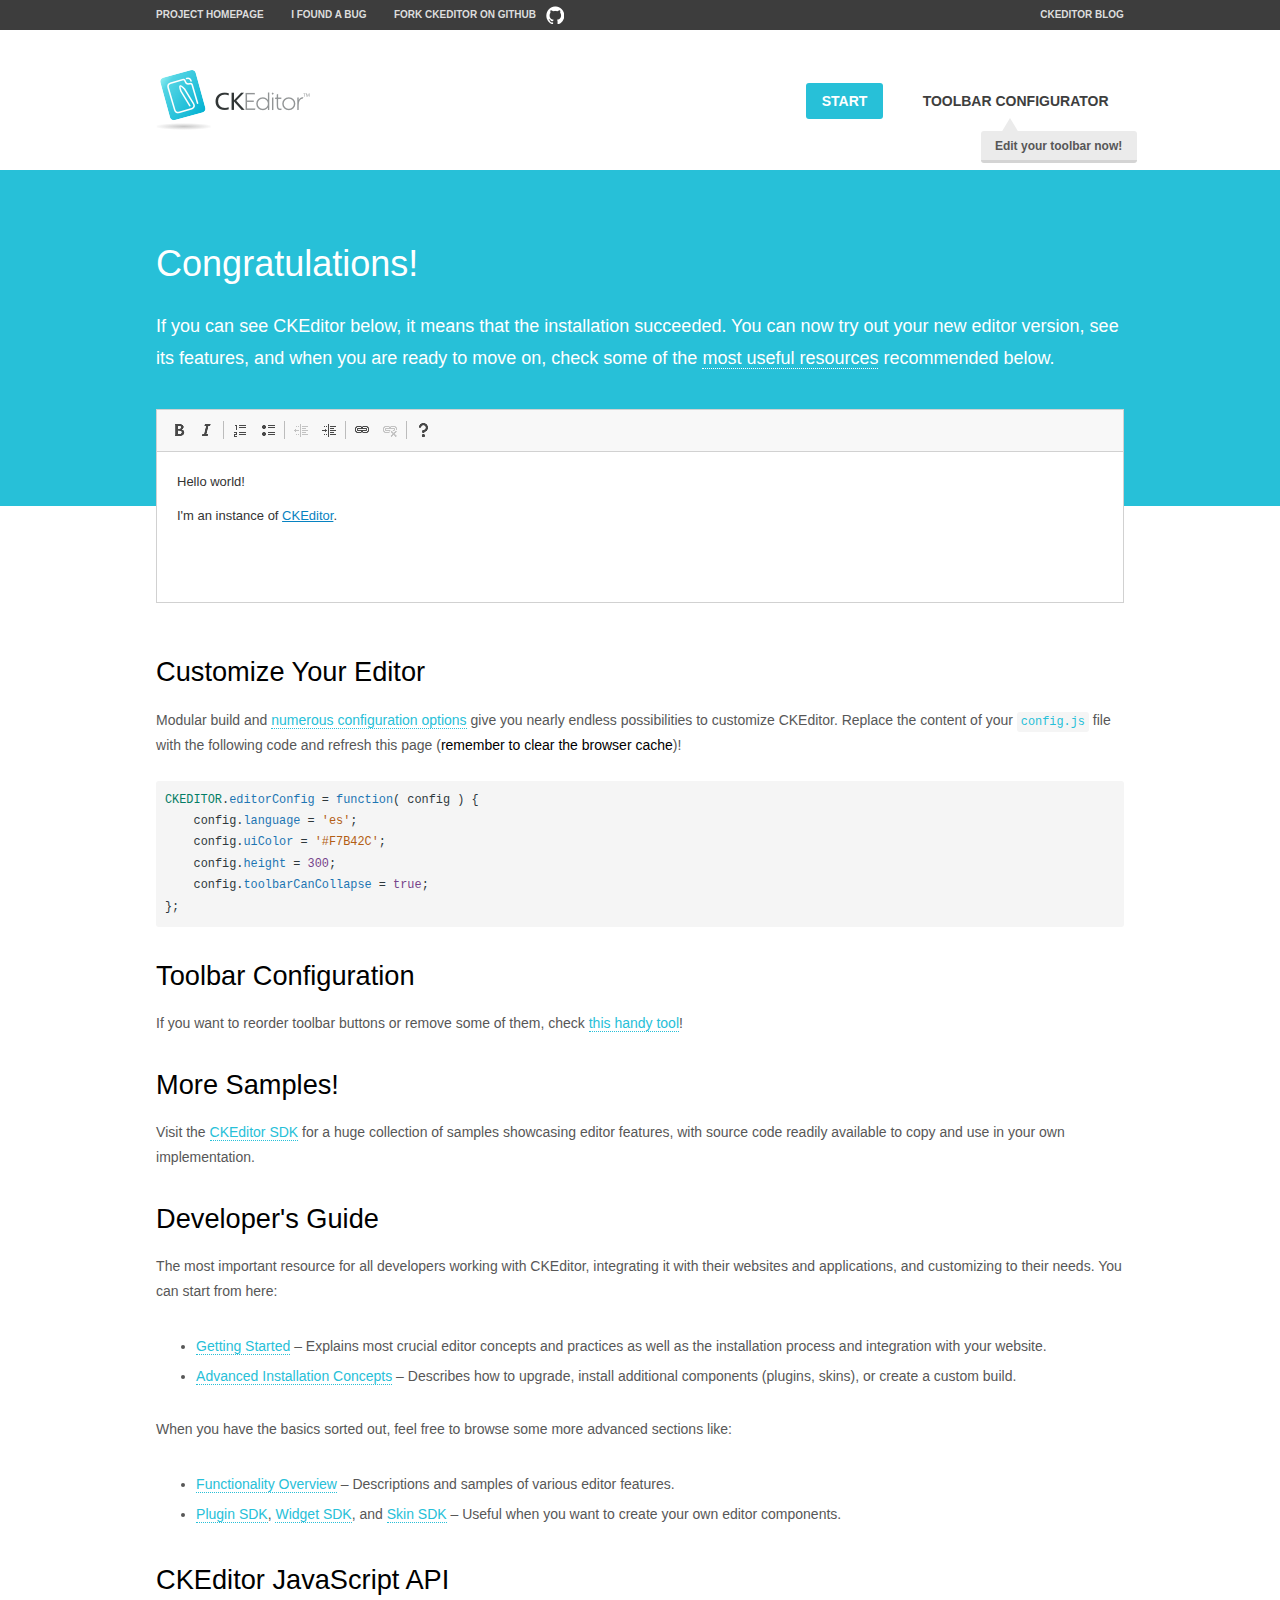
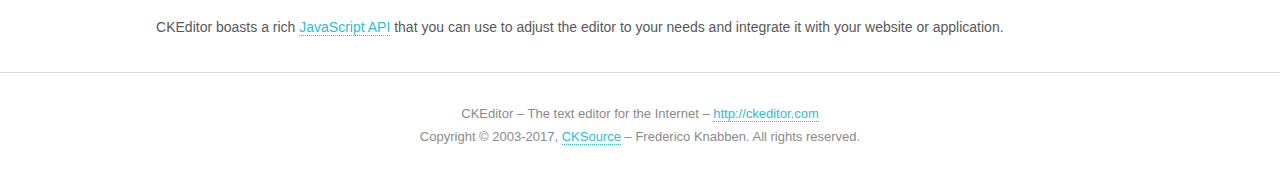
<file: app/src/ckeditor/samples/index.html>
<!DOCTYPE html>
<!--
Copyright (c) 2003-2017, CKSource - Frederico Knabben. All rights reserved.
For licensing, see LICENSE.md or http://ckeditor.com/license
-->
<html>
<head>
	<meta charset="utf-8">
	<title>CKEditor Sample</title>
	<script src="../ckeditor.js"></script>
	<script src="js/sample.js"></script>
	<link rel="stylesheet" href="css/samples.css">
	<link rel="stylesheet" href="toolbarconfigurator/lib/codemirror/neo.css">
</head>
<body id="main">

<nav class="navigation-a">
	<div class="grid-container">
		<ul class="navigation-a-left grid-width-70">
			<li><a href="http://ckeditor.com">Project Homepage</a></li>
			<li><a href="https://github.com/ckeditor/ckeditor-dev/issues">I found a bug</a></li>
			<li><a href="http://github.com/ckeditor/ckeditor-dev" class="icon-pos-right icon-navigation-a-github">Fork CKEditor on GitHub</a></li>
		</ul>
		<ul class="navigation-a-right grid-width-30">
			<li><a href="http://ckeditor.com/blog-list">CKEditor Blog</a></li>
		</ul>
	</div>
</nav>

<header class="header-a">
	<div class="grid-container">
		<h1 class="header-a-logo grid-width-30">
			<a href="index.html"><img src="img/logo.png" alt="CKEditor Sample"></a>
		</h1>

		<nav class="navigation-b grid-width-70">
			<ul>
				<li><a href="index.html" class="button-a button-a-background">Start</a></li>
				<li><a href="toolbarconfigurator/index.html" class="button-a">Toolbar configurator <span class="balloon-a balloon-a-nw">Edit your toolbar now!</span></a></li>
			</ul>
		</nav>
	</div>
</header>

<main>
	<div class="adjoined-top">
		<div class="grid-container">
			<div class="content grid-width-100">
				<h1>Congratulations!</h1>
				<p>
					If you can see CKEditor below, it means that the installation succeeded.
					You can now try out your new editor version, see its features, and when you are ready to move on, check some of the <a href="#sample-customize">most useful resources</a> recommended below.
				</p>
			</div>
		</div>
	</div>
	<div class="adjoined-bottom">
		<div class="grid-container">
			<div class="grid-width-100">
				<div id="editor">
					<h1>Hello world!</h1>
					<p>I'm an instance of <a href="http://ckeditor.com">CKEditor</a>.</p>
				</div>
			</div>
		</div>
	</div>

	<div class="grid-container">
		<div class="content grid-width-100">
			<section id="sample-customize">
				<h2>Customize Your Editor</h2>
				<p>Modular build and <a href="http://docs.ckeditor.com/#!/guide/dev_configuration">numerous configuration options</a> give you nearly endless possibilities to customize CKEditor. Replace the content of your <code><a href="../config.js">config.js</a></code> file with the following code and refresh this page (<strong>remember to clear the browser cache</strong>)!</p>
		<pre class="cm-s-neo CodeMirror"><code><span style="padding-right: 0.1px;"><span class="cm-variable">CKEDITOR</span>.<span class="cm-property">editorConfig</span> <span class="cm-operator">=</span> <span class="cm-keyword">function</span>( <span class="cm-def">config</span> ) {</span>
<span style="padding-right: 0.1px;"><span class="cm-tab">	</span><span class="cm-variable-2">config</span>.<span class="cm-property">language</span> <span class="cm-operator">=</span> <span class="cm-string">'es'</span>;</span>
<span style="padding-right: 0.1px;"><span class="cm-tab">	</span><span class="cm-variable-2">config</span>.<span class="cm-property">uiColor</span> <span class="cm-operator">=</span> <span class="cm-string">'#F7B42C'</span>;</span>
<span style="padding-right: 0.1px;"><span class="cm-tab">	</span><span class="cm-variable-2">config</span>.<span class="cm-property">height</span> <span class="cm-operator">=</span> <span class="cm-number">300</span>;</span>
<span style="padding-right: 0.1px;"><span class="cm-tab">	</span><span class="cm-variable-2">config</span>.<span class="cm-property">toolbarCanCollapse</span> <span class="cm-operator">=</span> <span class="cm-atom">true</span>;</span>
<span style="padding-right: 0.1px;">};</span></code></pre>
			</section>

			<section>
				<h2>Toolbar Configuration</h2>
				<p>If you want to reorder toolbar buttons or remove some of them, check <a href="toolbarconfigurator/index.html">this handy tool</a>!</p>
			</section>

			<section>
				<h2>More Samples!</h2>
				<p>Visit the <a href="http://sdk.ckeditor.com">CKEditor SDK</a> for a huge collection of samples showcasing editor features, with source code readily available to copy and use in your own implementation.</p>
			</section>

			<section>
				<h2>Developer's Guide</h2>
				<p>The most important resource for all developers working with CKEditor, integrating it with their websites and applications, and customizing to their needs. You can start from here:</p>
				<ul>
					<li><a href="http://docs.ckeditor.com/#!/guide/dev_installation">Getting Started</a> &ndash; Explains most crucial editor concepts and practices as well as the installation process and integration with your website.</li>
					<li><a href="http://docs.ckeditor.com/#!/guide/dev_advanced_installation">Advanced Installation Concepts</a> &ndash; Describes how to upgrade, install additional components (plugins, skins), or create a custom build.</li>
				</ul>
					<p>When you have the basics sorted out, feel free to browse some more advanced sections like:</p>
				<ul>
					<li><a href="http://docs.ckeditor.com/#!/guide/dev_features">Functionality Overview</a> &ndash; Descriptions and samples of various editor features.</li>
					<li><a href="http://docs.ckeditor.com/#!/guide/plugin_sdk_intro">Plugin SDK</a>, <a href="http://docs.ckeditor.com/#!/guide/widget_sdk_intro">Widget SDK</a>, and <a href="http://docs.ckeditor.com/#!/guide/skin_sdk_intro">Skin SDK</a> &ndash; Useful when you want to create your own editor components.</li>
				</ul>
			</section>

			<section>
				<h2>CKEditor JavaScript API</h2>
				<p>CKEditor boasts a rich <a href="http://docs.ckeditor.com/#!/api">JavaScript API</a> that you can use to adjust the editor to your needs and integrate it with your website or application.</p>
			</section>
		</div>
	</div>
</main>

<footer class="footer-a grid-container">
	<div class="grid-container">
		<p class="grid-width-100">
			CKEditor &ndash; The text editor for the Internet &ndash; <a class="samples" href="http://ckeditor.com/">http://ckeditor.com</a>
		</p>
		<p class="grid-width-100" id="copy">
			Copyright &copy; 2003-2017, <a class="samples" href="http://cksource.com/">CKSource</a> &ndash; Frederico Knabben. All rights reserved.
		</p>
	</div>
</footer>
<script>
	initSample();
</script>

</body>
</html>
</file>
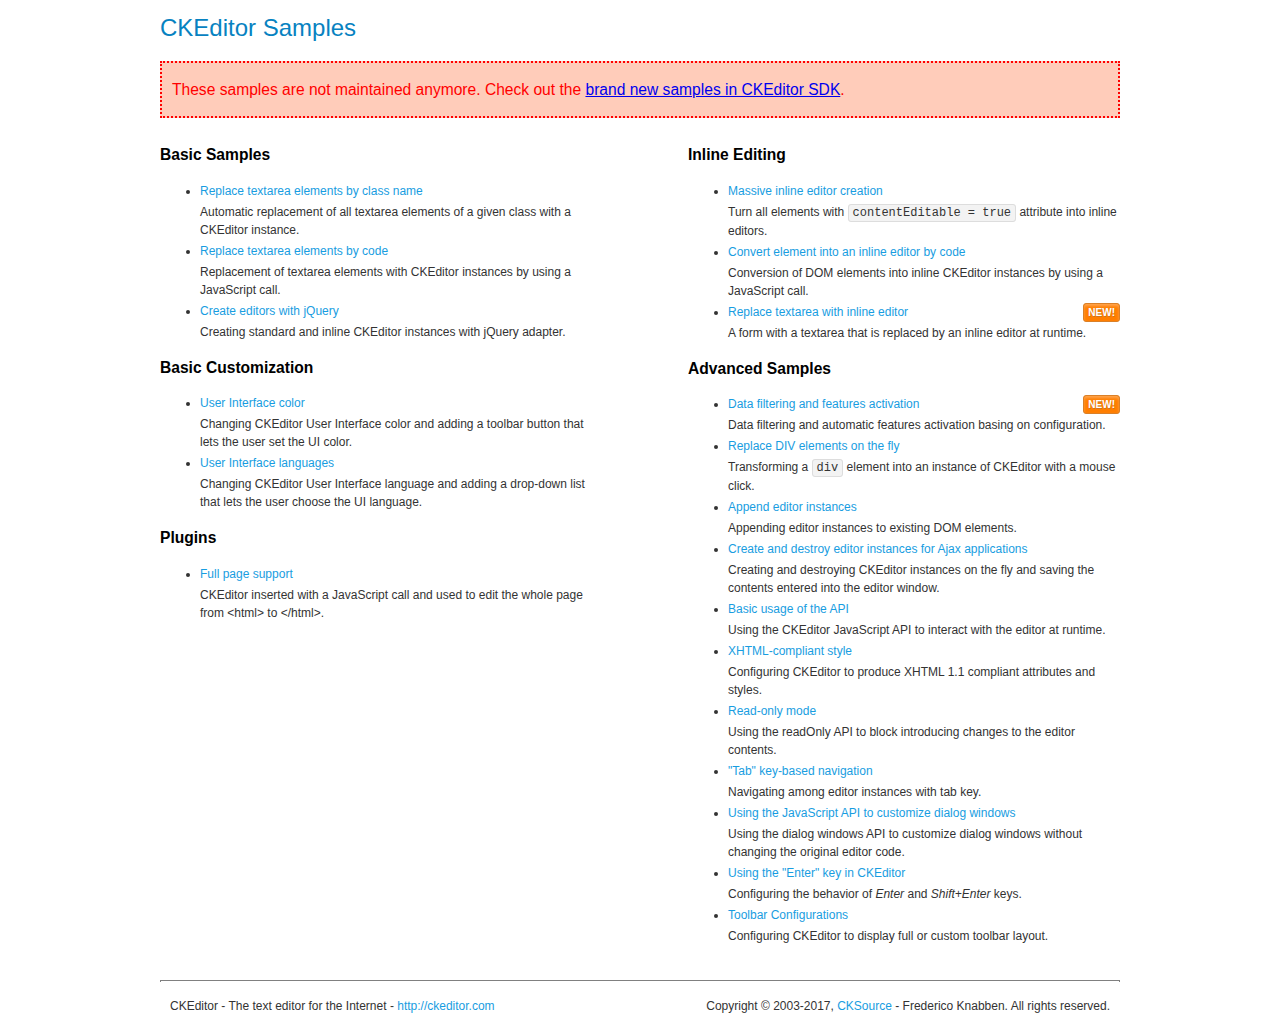
<file: app/src/ckeditor/samples/old/index.html>
<!DOCTYPE html>
<!--
Copyright (c) 2003-2017, CKSource - Frederico Knabben. All rights reserved.
For licensing, see LICENSE.md or http://ckeditor.com/license
-->
<html>
<head>
	<meta charset="utf-8">
	<title>CKEditor Samples</title>
	<link rel="stylesheet" href="sample.css">
</head>
<body>
	<h1 class="samples">
		CKEditor Samples
	</h1>
	<div class="warning deprecated">
		These samples are not maintained anymore. Check out the <a href="http://sdk.ckeditor.com/">brand new samples in CKEditor SDK</a>.
	</div>
	<div class="twoColumns">
		<div class="twoColumnsLeft">
			<h2 class="samples">
				Basic Samples
			</h2>
			<dl class="samples">
				<dt><a class="samples" href="replacebyclass.html">Replace textarea elements by class name</a></dt>
				<dd>Automatic replacement of all textarea elements of a given class with a CKEditor instance.</dd>

				<dt><a class="samples" href="replacebycode.html">Replace textarea elements by code</a></dt>
				<dd>Replacement of textarea elements with CKEditor instances by using a JavaScript call.</dd>

				<dt><a class="samples" href="jquery.html">Create editors with jQuery</a></dt>
				<dd>Creating standard and inline CKEditor instances with jQuery adapter.</dd>
			</dl>

			<h2 class="samples">
				Basic Customization
			</h2>
			<dl class="samples">
				<dt><a class="samples" href="uicolor.html">User Interface color</a></dt>
				<dd>Changing CKEditor User Interface color and adding a toolbar button that lets the user set the UI color.</dd>

				<dt><a class="samples" href="uilanguages.html">User Interface languages</a></dt>
				<dd>Changing CKEditor User Interface language and adding a drop-down list that lets the user choose the UI language.</dd>
			</dl>


			<h2 class="samples">Plugins</h2>
<dl class="samples">
<dt><a class="samples" href="wysiwygarea/fullpage.html">Full page support</a></dt>
<dd>CKEditor inserted with a JavaScript call and used to edit the whole page from &lt;html&gt; to &lt;/html&gt;.</dd>
</dl>
		</div>
		<div class="twoColumnsRight">
			<h2 class="samples">
				Inline Editing
			</h2>
			<dl class="samples">
				<dt><a class="samples" href="inlineall.html">Massive inline editor creation</a></dt>
				<dd>Turn all elements with <code>contentEditable = true</code> attribute into inline editors.</dd>

				<dt><a class="samples" href="inlinebycode.html">Convert element into an inline editor by code</a></dt>
				<dd>Conversion of DOM elements into inline CKEditor instances by using a JavaScript call.</dd>

				<dt><a class="samples" href="inlinetextarea.html">Replace textarea with inline editor</a> <span class="new">New!</span></dt>
				<dd>A form with a textarea that is replaced by an inline editor at runtime.</dd>

				
			</dl>

			<h2 class="samples">
				Advanced Samples
			</h2>
			<dl class="samples">
				<dt><a class="samples" href="datafiltering.html">Data filtering and features activation</a> <span class="new">New!</span></dt>
				<dd>Data filtering and automatic features activation basing on configuration.</dd>

				<dt><a class="samples" href="divreplace.html">Replace DIV elements on the fly</a></dt>
				<dd>Transforming a <code>div</code> element into an instance of CKEditor with a mouse click.</dd>

				<dt><a class="samples" href="appendto.html">Append editor instances</a></dt>
				<dd>Appending editor instances to existing DOM elements.</dd>

				<dt><a class="samples" href="ajax.html">Create and destroy editor instances for Ajax applications</a></dt>
				<dd>Creating and destroying CKEditor instances on the fly and saving the contents entered into the editor window.</dd>

				<dt><a class="samples" href="api.html">Basic usage of the API</a></dt>
				<dd>Using the CKEditor JavaScript API to interact with the editor at runtime.</dd>

				<dt><a class="samples" href="xhtmlstyle.html">XHTML-compliant style</a></dt>
				<dd>Configuring CKEditor to produce XHTML 1.1 compliant attributes and styles.</dd>

				<dt><a class="samples" href="readonly.html">Read-only mode</a></dt>
				<dd>Using the readOnly API to block introducing changes to the editor contents.</dd>

				<dt><a class="samples" href="tabindex.html">"Tab" key-based navigation</a></dt>
				<dd>Navigating among editor instances with tab key.</dd>


				
<dt><a class="samples" href="dialog/dialog.html">Using the JavaScript API to customize dialog windows</a></dt>
<dd>Using the dialog windows API to customize dialog windows without changing the original editor code.</dd>

<dt><a class="samples" href="enterkey/enterkey.html">Using the &quot;Enter&quot; key in CKEditor</a></dt>
<dd>Configuring the behavior of <em>Enter</em> and <em>Shift+Enter</em> keys.</dd>

<dt><a class="samples" href="toolbar/toolbar.html">Toolbar Configurations</a></dt>
<dd>Configuring CKEditor to display full or custom toolbar layout.</dd>

			</dl>
		</div>
	</div>
	<div id="footer">
		<hr>
		<p>
			CKEditor - The text editor for the Internet - <a class="samples" href="http://ckeditor.com/">http://ckeditor.com</a>
		</p>
		<p id="copy">
			Copyright &copy; 2003-2017, <a class="samples" href="http://cksource.com/">CKSource</a> - Frederico Knabben. All rights reserved.
		</p>
	</div>
</body>
</html>
</file>
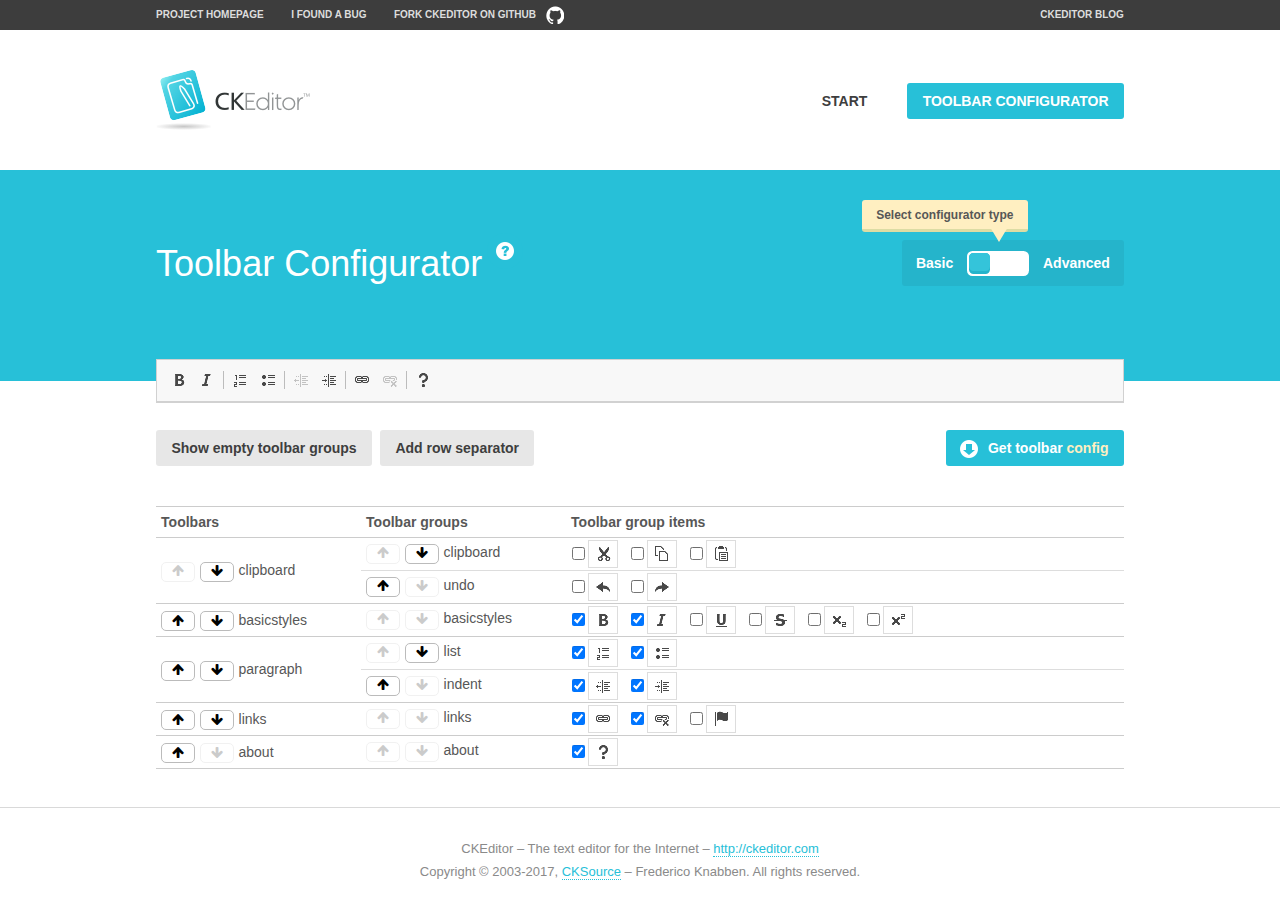
<file: app/src/ckeditor/samples/toolbarconfigurator/index.html>
<!DOCTYPE html>
<!--
Copyright (c) 2003-2017, CKSource - Frederico Knabben. All rights reserved.
For licensing, see LICENSE.md or http://ckeditor.com/license
-->
<!--[if IE 8]><html class="ie8"><![endif]-->
<!--[if gt IE 8]><html><![endif]-->
<!--[if !IE]><!--><html><!--<![endif]-->
<head>
	<meta charset="utf-8">
	<title>Toolbar Configurator</title>
	<script src="../../ckeditor.js"></script>
	<script>
		if ( CKEDITOR.env.ie && CKEDITOR.env.version < 9 )
			CKEDITOR.tools.enableHtml5Elements( document );
	</script>
	<link rel="stylesheet" href="lib/codemirror/codemirror.css">
	<link rel="stylesheet" href="lib/codemirror/show-hint.css">
	<link rel="stylesheet" href="lib/codemirror/neo.css">
	<link rel="stylesheet" href="css/fontello.css">
	<link rel="stylesheet" href="../css/samples.css">
</head>
<body id="toolbar">

<nav class="navigation-a">
	<div class="grid-container">
		<ul class="navigation-a-left grid-width-70">
			<li><a href="http://ckeditor.com">Project Homepage</a></li>
			<li><a href="https://github.com/ckeditor/ckeditor-dev/issues">I found a bug</a></li>
			<li><a href="http://github.com/ckeditor/ckeditor-dev" class="icon-pos-right icon-navigation-a-github">Fork CKEditor on GitHub</a></li>
		</ul>
		<ul class="navigation-a-right grid-width-30">
			<li><a href="http://ckeditor.com/blog-list">CKEditor Blog</a></li>
		</ul>
	</div>
</nav>

<header class="header-a">
	<div class="grid-container">
		<h1 class="header-a-logo grid-width-30">
			<a href="../index.html"><img src="../img/logo.png" alt="CKEditor Logo"></a>
		</h1>
		<nav class="navigation-b grid-width-70">
			<ul>
				<li><a href="../index.html"  class="button-a">Start</a></li>
				<li><a href="index.html"  class="button-a button-a-background">Toolbar configurator</a></li>
			</ul>
		</nav>
	</div>
</header>

<main>
	<div class="adjoined-top">
		<div class="grid-container">
			<div class="content grid-width-100">
				<div class="grid-container-nested">
					<h1 class="grid-width-60">
						Toolbar Configurator
						<a href="#help-content" type="button" title="Configurator help" id="help" class="button-a button-a-background button-a-no-text icon-pos-left icon-question-mark">Help</a>
					</h1>

					<div class="grid-width-40 grid-switch-magic">
						<div class="switch">
							<span class="balloon-a balloon-a-se">Select configurator type</span>
							<input type="radio" name="radio" data-num="1" id="radio-basic" />
							<input type="radio" name="radio" data-num="2" id="radio-advanced" />
							<label data-for="1" for="radio-basic">Basic</label>
							<span class="switch-inner">
								<span class="handler"></span>
							</span>
							<label data-for="2" for="radio-advanced">Advanced</label>
						</div>
					</div>
				</div>
			</div>
		</div>
	</div>
	<div class="adjoined-bottom">
		<div class="grid-container">
			<div class="grid-width-100">
				<div class="editors-container">
					<div id="editor-basic"></div>
					<div id="editor-advanced"></div>
				</div>
			</div>
		</div>
	</div>

	<div class="grid-container configurator">
		<div class="content grid-width-100">
			<div class="configurator">
				<div>
					<div id="toolbarModifierWrapper"></div>
				</div>
			</div>
		</div>
	</div>

	<div id="help-content">
		<div class="grid-container">
			<div class="grid-width-100">
				<h2>What Am I Doing Here?</h2>

				<div class="grid-container grid-container-nested">
					<div class="basic">
						<div class="grid-width-50">
							<p>Arrange <a href="http://docs.ckeditor.com/#!/api/CKEDITOR.config-cfg-toolbarGroups">toolbar groups</a>, toggle <a href="http://docs.ckeditor.com/#!/api/CKEDITOR.config-cfg-removeButtons">button visibility</a> according to your needs and get your toolbar configuration.</p>
							<p>You can replace the content of the <a href="../../config.js"><code>config.js</code></a> file with the generated configuration. If you already set some configuration options you will need to merge both configurations.</p>
						</div>
						<div class="grid-width-50">
							<p>Read more about different ways of <a href="http://docs.ckeditor.com/#!/guide/dev_configuration">setting configuration</a> and do not forget about <strong>clearing browser cache</strong>.</p>
							<p>Arranging toolbar groups is the recommended way of configuring the toolbar, but if you need more freedom you can use the <a href="#advanced">advanced configurator</a>.</p>
						</div>
					</div>
					<div class="advanced" style="display: none;">
						<div class="grid-width-50">
							<p>With this code editor you can edit your <a href="http://docs.ckeditor.com/#!/api/CKEDITOR.config-cfg-toolbar">toolbar configuration</a> live.</p>
							<p>You can replace the content of the <a href="../../config.js"><code>config.js</code></a> file with the generated configuration. If you already set some configuration options you will need to merge both configurations.</p>
						</div>
						<div class="grid-width-50">
							<p>Read more about different ways of <a href="http://docs.ckeditor.com/#!/guide/dev_configuration">setting configuration</a> and do not forget about <strong>clearing browser cache</strong>.</p>
						</div>
					</div>
				</div>

				<p class="grid-container grid-container-nested">
					<button type="button" class="help-content-close grid-width-100 button-a button-a-background">Got it. Let's play!</button>
				</p>
			</div>
		</div>
	</div>
</main>

<footer class="footer-a grid-container">
	<p class="grid-width-100">
		CKEditor &ndash; The text editor for the Internet &ndash; <a class="samples" href="http://ckeditor.com/">http://ckeditor.com</a>
	</p>
	<p class="grid-width-100" id="copy">
		Copyright &copy; 2003-2017, <a class="samples" href="http://cksource.com/">CKSource</a> &ndash; Frederico Knabben. All rights reserved.
	</p>
</footer>

<script src="lib/codemirror/codemirror.js"></script>
<script src="lib/codemirror/javascript.js"></script>
<script src="lib/codemirror/show-hint.js"></script>

<script src="js/fulltoolbareditor.js"></script>
<script src="js/abstracttoolbarmodifier.js"></script>
<script src="js/toolbarmodifier.js"></script>
<script src="js/toolbartextmodifier.js"></script>
<script src="../js/sf.js"></script>

<script>
	( function() {
		'use strict';

		var mode = ( window.location.hash.substr( 1 ) === 'advanced' ) ? 'advanced' : 'basic',
			configuratorSection = CKEDITOR.document.findOne( 'main > .grid-container.configurator' ),
			basicInstruction = CKEDITOR.document.findOne( '#help-content .basic' ),
			advancedInstruction = CKEDITOR.document.findOne( '#help-content .advanced' ),

			// Configurator mode switcher.
			modeSwitchBasic = CKEDITOR.document.getById( 'radio-basic' ),
			modeSwitchAdvanced = CKEDITOR.document.getById( 'radio-advanced' );

		// Initial setup
		function updateSwitcher() {
			if ( mode === 'advanced' ) {
				modeSwitchAdvanced.$.checked = true;
			} else {
				modeSwitchBasic.$.checked = true;
			}
		}

		updateSwitcher();

		CKEDITOR.document.getWindow().on( 'hashchange', function( e ) {
			var hash = window.location.hash.substr( 1 );
			if ( !( hash === 'advanced' || hash === 'basic' ) ) {
				return;
			}
			mode = hash;
			onToolbarsDone( mode );
		} );

		CKEDITOR.document.getWindow().on( 'resize', function() {
			updateToolbar( ( mode === 'basic' ? toolbarModifier : toolbarTextModifier )[ 'editorInstance' ] );
		} );

		function onRefresh( modifier ) {
			modifier = modifier || this;

			if ( mode === 'basic' && modifier instanceof ToolbarConfigurator.ToolbarTextModifier ) {
				return;
			}

			// CodeMirror container becomes visible, so we need to refresh and to avoid rendering problems.
			if ( mode === 'advanced' && modifier instanceof ToolbarConfigurator.ToolbarTextModifier ) {
				modifier.codeContainer.refresh();
			}

			updateToolbar( modifier.editorInstance );
		}

		function updateToolbar( editor ) {
			var editorContainer = editor.container;

			// Not always editor is loaded.
			if ( !editorContainer ) {
				return;
			}

			var displayStyle = editorContainer.getStyle( 'display' );

			editorContainer.setStyle( 'display', 'block' );

			var newHeight = editorContainer.getSize( 'height' );

			var newMarginTop = parseInt( editorContainer.getComputedStyle( 'margin-top' ), 10 );
			newMarginTop = ( isNaN( newMarginTop ) ? 0 : Number( newMarginTop ) );

			var newMarginBottom = parseInt( editorContainer.getComputedStyle( 'margin-bottom' ), 10 );
			newMarginBottom = ( isNaN( newMarginBottom ) ? 0 : Number( newMarginBottom ) );

			var result = newHeight + newMarginTop + newMarginBottom;

			editorContainer.setStyle( 'display', displayStyle );

			editor.container.getAscendant( 'div' ).setStyle( 'height', result + 'px' );
		}

		var toolbarModifier = new ToolbarConfigurator.ToolbarModifier( 'editor-basic' );

		var done = 0;
		toolbarModifier.init( onToolbarInit );
		toolbarModifier.onRefresh = onRefresh;

		CKEDITOR.document.getById( 'toolbarModifierWrapper' ).append( toolbarModifier.mainContainer );

		var toolbarTextModifier = new ToolbarConfigurator.ToolbarTextModifier( 'editor-advanced' );
		toolbarTextModifier.init( onToolbarInit );
		toolbarTextModifier.onRefresh = onRefresh;

		function onToolbarInit() {
			if ( ++done === 2 ) {
				onToolbarsDone();

				positionSticky.watch( CKEDITOR.document.findOne( '.toolbar' ), function() {
					return mode === 'advanced';
				} );
			}
		}

		function onToolbarsDone() {
			if ( mode === 'basic' ) {
				toggleModeBasic( false );
			} else {
				toggleModeAdvanced( false );
			}

			updateSwitcher();

			setTimeout( function() {
				CKEDITOR.document.findOne( '.editors-container' ).addClass( 'active' );
				CKEDITOR.document.findOne( '#toolbarModifierWrapper' ).addClass( 'active' );
			}, 200 );
		}

		CKEDITOR.document.getById( 'toolbarModifierWrapper' ).append( toolbarTextModifier.mainContainer );

		function toogleModeSwitch( onElement, offElement, onModifier, offModifier ) {
			onElement.addClass( 'fancy-button-active' );
			offElement.removeClass( 'fancy-button-active' );

			onModifier.showUI();
			offModifier.hideUI();
		}

		function toggleModeBasic( callOnRefresh ) {
			callOnRefresh = ( callOnRefresh !== false );
			mode = 'basic';
			window.location.hash = '#basic';
			toogleModeSwitch( modeSwitchBasic, modeSwitchAdvanced, toolbarModifier, toolbarTextModifier );

			configuratorSection.removeClass( 'freed-width' );
			basicInstruction.show();
			advancedInstruction.hide();

			callOnRefresh && onRefresh( toolbarModifier );
		}

		function toggleModeAdvanced( callOnRefresh ) {
			callOnRefresh = ( callOnRefresh !== false );
			mode = 'advanced';
			window.location.hash = '#advanced';
			toogleModeSwitch( modeSwitchAdvanced, modeSwitchBasic, toolbarTextModifier, toolbarModifier );

			configuratorSection.addClass( 'freed-width' );
			advancedInstruction.show();
			basicInstruction.hide();

			callOnRefresh && onRefresh( toolbarTextModifier );
		}

		modeSwitchBasic.on( 'click', toggleModeBasic );
		modeSwitchAdvanced.on( 'click', toggleModeAdvanced );

		//
		// Position:sticky for the toolbar.
		//

		// Will make elements behave like they were styled with position:sticky.
		var positionSticky = {
			// Store object: {
			// 		element: CKEDITOR.dom.element, // Element which will float.
			// 		placeholder: CKEDITOR.dom.element, // Placeholder which is place to prevent page bounce.
			// 		isFixed: boolean // Whether element float now.
			// }
			watched: [],

			active: [],

			staticContainer: null,

			init: function() {
				var element = CKEDITOR.dom.element.createFromHtml(
					'<div class="staticContainer">' +
						'<div class="grid-container" >' +
							'<div class="grid-width-100">' +
								'<div class="inner"></div>' +
							'</div>' +
						'</div>' +
					'</div>' );

				this.staticContainer = element.findOne( '.inner' );

				CKEDITOR.document.getBody().append( element );
			},

			watch: function( element, preventFunc ) {
				this.watched.push( {
					element: element,
					placeholder: new CKEDITOR.dom.element( 'div' ),
					isFixed: false,
					preventFunc: preventFunc
				} );
			},

			checkAll: function() {
				for ( var i = 0; i < this.watched.length; i++ ) {
					this.check( this.watched[ i ] );
				}
			},

			check: function( element ) {
				var isFixed = element.isFixed;
				var shouldBeFixed = this.shouldBeFixed( element );

				// Nothing to be done.
				if ( isFixed === shouldBeFixed ) {
					return;
				}

				var placeholder = element.placeholder;

				if ( isFixed ) {
					// Unfixing.

					element.element.insertBefore( placeholder );
					placeholder.remove();

					element.element.removeStyle( 'margin' );

					this.active.splice( CKEDITOR.tools.indexOf( this.active, element ), 1 );

				} else {
					// Fixing.
					placeholder.setStyle( 'width', element.element.getSize( 'width' ) + 'px' );
					placeholder.setStyle( 'height', element.element.getSize( 'height' ) + 'px' );
					placeholder.setStyle( 'margin-bottom', element.element.getComputedStyle( 'margin-bottom' ) );
					placeholder.setStyle( 'display', element.element.getComputedStyle( 'display' ) );
					placeholder.insertAfter( element.element );

					this.staticContainer.append( element.element );

					this.active.push( element );
				}

				element.isFixed = !element.isFixed;
			},

			shouldBeFixed: function( element ) {
				if ( element.preventFunc && element.preventFunc() ) {
					return false;
				}

				// If element is already fixed we are checking it's placeholder.
				var related = ( element.isFixed ? element.placeholder : element.element ),
					clientRect = related.$.getBoundingClientRect(),
					staticHeight = this.staticContainer.getSize('height' ),
					elemHeight = element.element.getSize( 'height' );

				if ( element.isFixed ) {
					return ( clientRect.top + elemHeight < staticHeight );
				} else {
					return ( clientRect.top < staticHeight );
				}
			}
		};

		positionSticky.init();

		CKEDITOR.document.getWindow().on( 'scroll',
			new CKEDITOR.tools.eventsBuffer( 100, positionSticky.checkAll, positionSticky ).input
		);

		// Make the toolbar sticky.
		positionSticky.watch( CKEDITOR.document.findOne( '.editors-container' ) );

		// Help button and help-content.
		( function() {
			var helpButton = CKEDITOR.document.getById( 'help' ),
				helpContent = CKEDITOR.document.getById( 'help-content' );

			// Don't show help button on IE8 because it's unsupported by Pico Modal.
			if ( CKEDITOR.env.ie && CKEDITOR.env.version == 8 ) {
				helpButton.hide();
			} else {
				// Display help modal when the button is clicked.
				helpButton.on( 'click', function( evt ) {
					SF.modal( {
						// Clone modal content from DOM.
						content: helpContent.getHtml(),

						afterCreate: function( modal ) {
							// Enable modal content button to close the modal.
							new CKEDITOR.dom.element( modal.modalElem() ).findOne( '.help-content-close' ).once( 'click', modal.close );
						}
					} ).show();
				} );
			}
		} )();
	} )();
</script>
</body>
</html>
</file>
<file: app/src/ckeditor/samples/css/samples.css>
/**
 * @license Copyright (c) 2003-2017, CKSource - Frederico Knabben. All rights reserved.
 * For licensing, see LICENSE.md or http://ckeditor.com/license
 */
@media (max-width: 900px) {
  .global-is-mobile-hidden {
    display: none !important;
  }
}
article,
aside,
details,
figcaption,
figure,
footer,
header,
hgroup,
main,
menu,
nav,
section {
  display: block;
}
body,
html {
  margin: 0;
  padding: 0;
  font: 16px / 1.8 Arial, 'Helvetica Neue', Helvetica, sans-serif;
  font-weight: 300;
  color: #575757;
}
.grid-width-10 {
  width: 10%;
}
.grid-width-20 {
  width: 20%;
}
.grid-width-30 {
  width: 30%;
}
.grid-width-40 {
  width: 40%;
}
.grid-width-50 {
  width: 50%;
}
.grid-width-60 {
  width: 60%;
}
.grid-width-70 {
  width: 70%;
}
.grid-width-80 {
  width: 80%;
}
.grid-width-90 {
  width: 90%;
}
.grid-width-100 {
  width: 100%;
}
@media (max-width: 900px) {
  .grid-width-10,
  .grid-width-20,
  .grid-width-30,
  .grid-width-40,
  .grid-width-50,
  .grid-width-60,
  .grid-width-70,
  .grid-width-80,
  .grid-width-90,
  .grid-width-100 {
    width: 100%;
  }
}
*[class*="grid-width"] {
  -webkit-box-sizing: border-box;
  -moz-box-sizing: border-box;
  box-sizing: border-box;
  padding-left: 4%;
  padding-right: 4%;
  float: left;
}
*[class*="grid-width"]:after,
.grid-container:after,
*[class*="grid-width"]:before,
.grid-container:before {
  content: '';
  display: block;
  overflow: hidden;
  visibility: hidden;
  font-size: 0;
  line-height: 0;
  width: 0;
  height: 0;
}
*[class*="grid-width"]:after,
.grid-container:after {
  clear: both;
}
.grid-container {
  -webkit-box-sizing: border-box;
  -moz-box-sizing: border-box;
  box-sizing: border-box;
  margin-left: auto;
  margin-right: auto;
}
.grid-container-nested *[class*="grid-width"]:first-child {
  padding-left: 0;
}
.grid-container-nested *[class*="grid-width"]:last-child {
  padding-right: 0;
}
@media (max-width: 900px) {
  .grid-container-nested *[class*="grid-width"]:first-child {
    padding-left: 4%;
  }
  .grid-container-nested *[class*="grid-width"]:last-child {
    padding-right: 4%;
  }
}
.header-a {
  min-height: 140px;
  overflow: hidden;
}
.header-a .header-a-logo {
  margin: 40px 0 0;
}
@media (max-width: 900px) {
  .header-a .header-a-logo {
    text-align: center;
  }
}
.header-a .header-a-logo img {
  border: transparent;
}
.navigation-a {
  height: 30px;
  background: #3D3D3D;
  position: absolute;
  left: 0;
  right: 0;
  top: 0;
  padding: 0;
  overflow: hidden;
}
@media (max-width: 900px) {
  .navigation-a {
    text-align: center;
  }
}
.navigation-a ul {
  list-style: none;
  margin: 0;
  overflow: hidden;
}
.navigation-a ul li,
.navigation-a ul li a {
  display: inline-block;
}
@media (max-width: 900px) {
  .navigation-a ul {
    width: auto;
    text-overflow: ellipsis;
    white-space: nowrap;
    display: inline-block;
    float: none;
  }
  .navigation-a ul:before,
  .navigation-a ul:after {
    display: none;
  }
}
.navigation-a ul.navigation-a-left {
  text-align: left;
}
@media (max-width: 900px) {
  .navigation-a ul.navigation-a-left {
    padding-right: 0;
  }
}
.navigation-a ul.navigation-a-right {
  text-align: right;
}
@media (max-width: 900px) {
  .navigation-a ul.navigation-a-right {
    padding-left: 23px;
  }
}
.navigation-a ul li + li {
  margin-left: 23px;
}
.navigation-a ul li a {
  font-size: 10px;
  font-size: 0.625rem;
  line-height: 18px;
  line-height: 1.13rem;
  line-height: 30px;
  float: left;
  color: #ddd;
  font-weight: bold;
  text-decoration: none;
  text-transform: uppercase;
}
.navigation-a ul li a:hover {
  cursor: pointer;
  color: #fff;
}
.icon-navigation-a-github:before,
.icon-navigation-a-github:after {
  background-image: url("[data-uri]");
}
.navigation-b {
  text-align: right;
  margin: 52px 0 0;
  overflow: visible;
}
@media (max-width: 900px) {
  .navigation-b {
    text-align: center;
    margin-top: 20px;
    padding: 0;
  }
}
.navigation-b ul {
  padding: 0;
  list-style: none;
  margin: 0;
  overflow: visible;
}
.navigation-b ul li,
.navigation-b ul li a {
  display: inline-block;
}
@media (max-width: 900px) {
  .navigation-b ul {
    display: table;
    width: 100%;
    padding-bottom: 1.5em;
  }
}
@media (max-width: 900px) {
  .navigation-b ul li {
    display: table-row;
  }
}
.navigation-b ul li + li {
  margin-left: 20px;
}
@media (max-width: 900px) {
  .navigation-b ul li + li {
    margin-left: 0;
  }
}
.navigation-b ul li a {
  -webkit-box-sizing: border-box;
  -moz-box-sizing: border-box;
  box-sizing: border-box;
  text-transform: uppercase;
  text-decoration: none;
  outline: none;
}
@media (max-width: 900px) {
  .navigation-b ul li a {
    width: 100%;
    -webkit-border-radius: 0;
    -webkit-background-clip: padding-box;
    -moz-border-radius: 0;
    -moz-background-clip: padding;
    border-radius: 0;
    background-clip: padding-box;
  }
}
.footer-a {
  font-size: 13px;
  font-size: 0.8125rem;
  line-height: 23.4px;
  line-height: 1.46rem;
  padding-top: 2.25em;
  padding-bottom: 2.25em;
  overflow: hidden;
  color: #8a8a8a;
}
.footer-a a {
  color: #27C0D8;
  text-decoration: none;
  border-bottom: 1px dotted #27C0D8;
}
.footer-a a:hover {
  color: #23adc2;
}
.footer-a p {
  margin: 0;
  display: inline-block;
  text-align: center;
}
.content {
  font-size: 14px;
  font-size: 0.875rem;
  line-height: 25.2px;
  line-height: 1.57rem;
  overflow: hidden;
  padding-top: 1.5em;
  padding-bottom: 1.5em;
}
.content p {
  margin: 0.75em 0;
}
.content ul,
.content ol,
.content pre,
.content blockquote,
.content textarea:not([class^="cke"]),
.content .cke {
  margin: 1.875em 0;
}
.content code,
.content kbd {
  -webkit-border-radius: 3px;
  -webkit-background-clip: padding-box;
  -moz-border-radius: 3px;
  -moz-background-clip: padding;
  border-radius: 3px;
  background-clip: padding-box;
  padding: 3px 4px;
}
.content pre,
.content code,
.content kbd,
.content blockquote {
  background: #f5f5f5;
}
.content blockquote,
.content pre {
  background: none;
  border-left: 4px solid #27C0D8;
  padding: 1.5em 2.25em;
}
.content p a,
.content ul a,
.content ol a,
.content blockquote a,
.content h1 a,
.content h2 a,
.content h3 a,
.content h4 a,
.content h5 a {
  color: #27C0D8;
  text-decoration: none;
  border-bottom: 1px dotted #27C0D8;
}
.content p a:hover,
.content ul a:hover,
.content ol a:hover,
.content blockquote a:hover,
.content h1 a:hover,
.content h2 a:hover,
.content h3 a:hover,
.content h4 a:hover,
.content h5 a:hover {
  color: #23adc2;
}
.content h1,
.content h2,
.content h3,
.content h4,
.content h5 {
  color: #000;
  font-weight: 100;
}
.content h1 code,
.content h2 code,
.content h3 code,
.content h4 code,
.content h5 code,
.content h1 kbd,
.content h2 kbd,
.content h3 kbd,
.content h4 kbd,
.content h5 kbd {
  font-size: inherit;
}
.content h1 a.content-heading-anchor,
.content h2 a.content-heading-anchor,
.content h3 a.content-heading-anchor,
.content h4 a.content-heading-anchor,
.content h5 a.content-heading-anchor {
  font-weight: 100;
  vertical-align: middle;
  opacity: 0;
  border: 0;
}
.content h1:hover a.content-heading-anchor,
.content h2:hover a.content-heading-anchor,
.content h3:hover a.content-heading-anchor,
.content h4:hover a.content-heading-anchor,
.content h5:hover a.content-heading-anchor {
  opacity: 1;
}
.content h1:target a,
.content h2:target a,
.content h3:target a,
.content h4:target a,
.content h5:target a {
  -webkit-animation: targetLinkOpacity 0.5s linear alternate;
  -moz-animation: targetLinkOpacity 0.5s linear alternate;
  -o-animation: targetLinkOpacity 0.5s linear alternate;
  animation: targetLinkOpacity 0.5s linear alternate;
  opacity: 1;
}
.content input,
.content select,
.content textarea:not([class^="cke"]) {
  -webkit-border-radius: 3px;
  -webkit-background-clip: padding-box;
  -moz-border-radius: 3px;
  -moz-background-clip: padding;
  border-radius: 3px;
  background-clip: padding-box;
  -webkit-box-shadow: inset 0 1px 1px rgba(0, 0, 0, 0.08);
  -moz-box-shadow: inset 0 1px 1px rgba(0, 0, 0, 0.08);
  box-shadow: inset 0 1px 1px rgba(0, 0, 0, 0.08);
  font: inherit;
  color: inherit;
  border: 1px solid #D9D9D9;
  padding: .2em .5em;
}
.content input:focus,
.content select:focus,
.content textarea:not([class^="cke"]):focus {
  border-color: #66afe9;
  outline: 0;
  -webkit-box-shadow: inset 0 1px 1px rgba(0, 0, 0, 0.08), 0 0 8px #93c6ef;
  -moz-box-shadow: inset 0 1px 1px rgba(0, 0, 0, 0.08), 0 0 8px #93c6ef;
  box-shadow: inset 0 1px 1px rgba(0, 0, 0, 0.08), 0 0 8px #93c6ef;
}
.content abbr {
  border-bottom: 1px dotted #666;
  cursor: pointer;
}
.content blockquote {
  font-style: italic;
  font-family: Georgia, Times, "Times New Roman", serif;
  font-size: 16px;
  font-size: 1rem;
  line-height: 28.8px;
  line-height: 1.8rem;
}
.content em {
  font-style: italic;
}
.content h1 {
  font-size: 36px;
  font-size: 2.25rem;
  line-height: 64.8px;
  line-height: 4.05rem;
  margin: 1.125em 0 0;
}
.content h2 {
  font-size: 27.2px;
  font-size: 1.7rem;
  line-height: 48.96px;
  line-height: 3.06rem;
  margin: 0.9em 0 0;
}
.content h3 {
  font-size: 24px;
  font-size: 1.5rem;
  line-height: 43.2px;
  line-height: 2.7rem;
  font-weight: 500;
  margin: 0.75em 0 0;
}
.content h4 {
  font-size: 19.2px;
  font-size: 1.2rem;
  line-height: 34.56px;
  line-height: 2.16rem;
  font-weight: 500;
  margin: 0.75em 0 0;
}
.content h5 {
  font-size: 17.6px;
  font-size: 1.1rem;
  line-height: 31.68px;
  line-height: 1.98rem;
  font-weight: 500;
  margin: 0.75em 0 0;
}
.content hr {
  border: 0;
  border-top: 4px solid #D9D9D9;
  margin: 1.5em 0;
}
.content input[type="text"] {
  height: 1.8em;
  line-height: 1.8em;
}
.content input[type="button"] {
  -webkit-appearance: button;
  -moz-appearance: button;
  appearance: button;
}
.content kbd {
  font-size: 12px;
  font-size: 0.75rem;
  line-height: 21.6px;
  line-height: 1.35rem;
  font-family: Arial, 'Helvetica Neue', Helvetica, sans-serif;
  padding: 2px 6px;
  -webkit-box-shadow: 0 0 4px #fff inset, 0 2px 0 #D9D9D9;
  -moz-box-shadow: 0 0 4px #fff inset, 0 2px 0 #D9D9D9;
  box-shadow: 0 0 4px #fff inset, 0 2px 0 #D9D9D9;
}
.content p img {
  vertical-align: middle;
}
.content p pre {
  padding: 1.5em;
}
.content pre {
  padding: 0;
  border: 0;
  tab-size: 4;
  -o-tab-size: 4;
  -moz-tab-size: 4;
}
.content pre,
.content code {
  font-size: 11.89px;
  font-size: 0.743rem;
  line-height: 21.4px;
  line-height: 1.34rem;
  font-family: Consolas, Menlo, Monaco, Lucida Console, Liberation Mono, DejaVu Sans Mono, Bitstream Vera Sans Mono, Courier New, monospace, serif;
}
.content pre a,
.content code a {
  border: 0;
}
.content pre code {
  padding: 0.75em;
  display: block;
}
.content strong {
  color: #000;
}
.content ul ul,
.content ol ul,
.content ul ol,
.content ol ol {
  margin: 0.75em 0;
}
.content ul li,
.content ol li {
  font-size: 14px;
  font-size: 0.875rem;
  line-height: 30.24px;
  line-height: 1.89rem;
}
.content textarea:not([class^="cke"]) {
  width: 100%;
}
.content div.todo {
  border: 2px dotted #444;
  padding: 10px;
  margin: 60px 0 10px 0;
  /* Remove me some day */
}
.content div.todo:before {
  content: "TODO";
  font-weight: bold;
}
body a.button-a,
body button.button-a,
body input.button-a {
  -webkit-border-radius: 3px;
  -webkit-background-clip: padding-box;
  -moz-border-radius: 3px;
  -moz-background-clip: padding;
  border-radius: 3px;
  background-clip: padding-box;
  font-size: 14px;
  font-size: 0.875rem;
  line-height: 25.2px;
  line-height: 1.57rem;
  height: 36px;
  line-height: 36px;
  padding: 0 1.1em;
  font-weight: 700;
  color: #3e3e3e;
  white-space: nowrap;
  text-decoration: none;
  display: inline-block;
  cursor: pointer;
  border: 0;
  vertical-align: middle;
  margin: 1px 0;
  background: transparent;
}
body a.button-a.icon-pos-left,
body button.button-a.icon-pos-left,
body input.button-a.icon-pos-left {
  padding-left: .8em;
}
body a.button-a.icon-pos-right,
body button.button-a.icon-pos-right,
body input.button-a.icon-pos-right {
  padding-right: .8em;
}
body a.button-a.button-a-no-text,
body button.button-a.button-a-no-text,
body input.button-a.button-a-no-text {
  -webkit-border-radius: 100px;
  -webkit-background-clip: padding-box;
  -moz-border-radius: 100px;
  -moz-background-clip: padding;
  border-radius: 100px;
  background-clip: padding-box;
  width: 36px;
  padding: 0;
  text-indent: -999px;
  overflow: hidden;
  position: relative;
  text-align: center;
}
body a.button-a.button-a-no-text:before,
body button.button-a.button-a-no-text:before,
body input.button-a.button-a-no-text:before {
  position: absolute;
  left: 50%;
  top: 50%;
  margin: -9px 0 0 -9px;
}
@media (max-width: 900px) {
  body a.button-a.button-a-mobile-collapsed,
  body button.button-a.button-a-mobile-collapsed,
  body input.button-a.button-a-mobile-collapsed {
    -webkit-border-radius: 100px;
    -webkit-background-clip: padding-box;
    -moz-border-radius: 100px;
    -moz-background-clip: padding;
    border-radius: 100px;
    background-clip: padding-box;
    width: 36px;
    padding: 0;
    text-indent: -999px;
    overflow: hidden;
    position: relative;
    text-align: center;
  }
  body a.button-a.button-a-mobile-collapsed:before,
  body button.button-a.button-a-mobile-collapsed:before,
  body input.button-a.button-a-mobile-collapsed:before {
    position: absolute;
    left: 50%;
    top: 50%;
    margin: -9px 0 0 -9px;
  }
  body a.button-a.button-a-mobile-collapsed:before,
  body button.button-a.button-a-mobile-collapsed:before,
  body input.button-a.button-a-mobile-collapsed:before {
    position: absolute;
    left: 50%;
    top: 50%;
    margin: -9px 0 0 -9px;
  }
}
body a.button-a:active,
body button.button-a:active,
body input.button-a:active,
body a.button-a:hover,
body button.button-a:hover,
body input.button-a:hover {
  color: #fff;
  background: #23adc2;
}
body a.button-a:focus,
body button.button-a:focus,
body input.button-a:focus {
  border-color: #66afe9;
  outline: 0;
  -webkit-box-shadow: inset 0 1px 1px rgba(0, 0, 0, 0.075), 0 0 8px #93c6ef;
  -moz-box-shadow: inset 0 1px 1px rgba(0, 0, 0, 0.075), 0 0 8px #93c6ef;
  box-shadow: inset 0 1px 1px rgba(0, 0, 0, 0.075), 0 0 8px #93c6ef;
}
body a.button-a-soft,
body button.button-a-soft,
body input.button-a-soft {
  background: #e7e7e7;
}
body a.button-a-soft:active,
body button.button-a-soft:active,
body input.button-a-soft:active,
body a.button-a-soft:hover,
body button.button-a-soft:hover,
body input.button-a-soft:hover {
  color: #3e3e3e;
  background: #cecece;
}
body a.button-a-background,
body button.button-a-background,
body input.button-a-background,
body a.navigation-b ul li a:hover,
body button.navigation-b ul li a:hover,
body input.navigation-b ul li a:hover {
  color: #fff;
  background: #27C0D8;
}
body a.button-a-background:active,
body button.button-a-background:active,
body input.button-a-background:active,
body a.button-a-background:hover,
body button.button-a-background:hover,
body input.button-a-background:hover,
body a.navigation-b ul li a:hover:active,
body button.navigation-b ul li a:hover:active,
body input.navigation-b ul li a:hover:active,
body a.navigation-b ul li a:hover:hover,
body button.navigation-b ul li a:hover:hover,
body input.navigation-b ul li a:hover:hover {
  color: #fff;
  background: #23adc2;
}
.balloon-a {
  font-size: 12px;
  font-size: 0.75rem;
  line-height: 21.6px;
  line-height: 1.35rem;
  -webkit-border-radius: 3px;
  -webkit-background-clip: padding-box;
  -moz-border-radius: 3px;
  -moz-background-clip: padding;
  border-radius: 3px;
  background-clip: padding-box;
  border-bottom: 3px solid #d4d4d4;
  background: #ebebeb;
  display: inline-block;
  white-space: nowrap;
  padding: .4em 1.2em .2em;
  font-weight: 700;
  position: relative;
  z-index: 1000;
  text-transform: none;
  color: #575757;
}
.balloon-a:hover {
  color: #575757;
}
.balloon-a:before {
  content: '';
  width: 0;
  height: 0;
  border-style: solid;
  position: absolute;
}
.balloon-a-ne:before,
.balloon-a-nw:before {
  top: -13px;
  border-width: 0 9px 15.6px 9px;
  border-color: transparent transparent #ebebeb transparent;
}
.balloon-a-se:before,
.balloon-a-sw:before {
  bottom: -13px;
  border-width: 15.6px 9px 0 9px;
  border-color: #ebebeb transparent transparent transparent;
}
.balloon-a-nw:before,
.balloon-a-sw:before {
  left: 20px;
}
.balloon-a-ne:before,
.balloon-a-se:before {
  right: 20px;
}
.icon-pos-left:before,
.icon-pos-right:after {
  content: '';
  display: inline-block;
  width: 18px;
  height: 18px;
  vertical-align: middle;
  background-repeat: no-repeat;
}
.icon-pos-left:before {
  margin-right: 10px;
}
.icon-pos-right:after {
  margin-left: 10px;
}
.icon-download:before,
.icon-download:after {
  background-image: url("[data-uri]");
}
.icon-question-mark:before,
.icon-question-mark:after {
  background-image: url("[data-uri]");
}
.icon-close:before,
.icon-close:after {
  background-image: url("[data-uri]");
}
.ie8 .switch > * {
  vertical-align: middle;
}
.ie8 .switch input[type="radio"] {
  margin: 0 0.25em;
  display: inline-block;
}
.ie8 .switch label {
  margin-left: 0 !important;
  margin-right: 0 !important;
}
.ie8 .switch label[data-for="1"] {
  float: left;
}
.ie8 .switch label[data-for="2"] {
  float: right;
}
.ie8 .switch .switch-inner {
  display: none;
}
.switch {
  font-size: 14px;
  font-size: 0.875rem;
  line-height: 25.2px;
  line-height: 1.57rem;
  font-weight: bold;
  background-color: #27C0D8;
  overflow: hidden;
  display: inline-block;
  padding: 0.75em 0.25em;
  color: #fff;
  -webkit-border-radius: 3px;
  -webkit-background-clip: padding-box;
  -moz-border-radius: 3px;
  -moz-background-clip: padding;
  border-radius: 3px;
  background-clip: padding-box;
  position: relative;
}
.switch input[type="radio"] {
  display: none;
}
.switch label {
  position: relative;
  z-index: 2;
  float: left;
  cursor: pointer;
  padding: 0 0.75em;
}
.switch label:hover {
  text-decoration: underline;
}
.switch .switch-inner {
  float: left;
  background-color: #FFF;
  height: 1.5em;
  width: 4.125em;
  padding: 2px;
  margin: 0 0.25em;
  -webkit-border-radius: 5.5px;
  -webkit-background-clip: padding-box;
  -moz-border-radius: 5.5px;
  -moz-background-clip: padding;
  border-radius: 5.5px;
  background-clip: padding-box;
}
.switch .switch-inner .handler {
  overflow: hidden;
  position: relative;
  display: block;
  height: 1.5em;
  width: 1.5em;
  background: #25b4cb;
  -webkit-border-radius: 4.5px;
  -webkit-background-clip: padding-box;
  -moz-border-radius: 4.5px;
  -moz-background-clip: padding;
  border-radius: 4.5px;
  background-clip: padding-box;
}
.switch .switch-inner .handler:before {
  content: '';
  display: block;
  position: absolute;
  top: 0;
  right: 0;
  bottom: 3px;
  left: 0;
  background-color: #34c4da;
  -webkit-border-bottom-left-radius: 4.5px;
  -moz-border-radius-bottomleft: 4.5px;
  border-bottom-left-radius: 4.5px;
  -webkit-border-bottom-right-radius: 4.5px;
  -webkit-background-clip: padding-box;
  -moz-border-radius-bottomright: 4.5px;
  -moz-background-clip: padding;
  border-bottom-right-radius: 4.5px;
  background-clip: padding-box;
}
.switch:hover .switch-inner .handler:before {
  background: #45c9dd;
}
.switch input[data-num="2"]:checked ~ .switch-inner > .handler {
  margin-left: auto;
}
.switch input[data-num="2"]:checked ~ label[data-for="1"] {
  padding-right: 5.125em;
  margin-right: -4.375em;
}
.switch input[data-num="1"]:checked ~ label[data-for="2"] {
  padding-left: 5.125em;
  margin-left: -4.375em;
}
.toggler {
  -webkit-user-select: none;
  -moz-user-select: none;
  -ms-user-select: none;
  user-select: none;
}
.toggler label {
  cursor: pointer;
}
.toggler [data-collapse] {
  display: inherit;
}
.toggler [data-expand] {
  display: none;
}
.toggler.collapsed [data-collapse] {
  display: none;
}
.toggler.collapsed [data-expand] {
  display: inherit;
}
.toggler-container {
  overflow: hidden;
}
.toggler-container.collapsed {
  height: 0;
}
.icon-toggler-expanded:before,
.icon-toggler-collapsed:before,
.icon-toggler-expanded:after,
.icon-toggler-collapsed:after {
  background-image: url("[data-uri]");
}
.icon-toggler-expanded.icon-light:before,
.icon-toggler-collapsed.icon-light:before,
.icon-toggler-expanded.icon-light:after,
.icon-toggler-collapsed.icon-light:after {
  background-image: url("[data-uri]");
}
.icon-toggler-expanded:before,
.icon-toggler-expanded:after {
  background-position: top left;
}
.icon-toggler-collapsed:before,
.icon-toggler-collapsed:after {
  background-position: bottom left;
}
.modal {
  padding: 20px;
  border-radius: 3px;
  background-color: white;
  max-width: 700px;
  -webkit-box-sizing: border-box;
  -moz-box-sizing: border-box;
  box-sizing: border-box;
  width: 80% !important;
  top: 50% !important;
  -webkit-transform: translate(-50%, -50%) !important;
  -moz-transform: translate(-50%, -50%) !important;
  -o-transform: translate(-50%, -50%) !important;
  -ms-transform: translate(-50%, -50%) !important;
  transform: translate(-50%, -50%) !important;
}
.modal-close {
  -webkit-border-radius: 100px;
  -webkit-background-clip: padding-box;
  -moz-border-radius: 100px;
  -moz-background-clip: padding;
  border-radius: 100px;
  background-clip: padding-box;
  cursor: pointer;
  height: 18px;
  width: 18px;
  position: absolute;
  top: 10px;
  right: 10px;
  font-size: 17px;
  text-align: center;
  line-height: 19px;
  background: #cccccc;
}
main .grid-container,
header .grid-container,
.navigation-a > div,
footer > div {
  max-width: 968px;
}
.header-a {
  margin-top: 30px;
}
.footer-a {
  border-top: 1px solid #D9D9D9;
}
.adjoined-top {
  background-color: #27C0D8;
  color: #fff;
}
.adjoined-top .content h1,
.adjoined-top .content h2,
.adjoined-top .content h3,
.adjoined-top .content h4,
.adjoined-top .content h5 {
  color: #fff;
}
.adjoined-top .content p {
  font-size: 18px;
  font-size: 1.125rem;
  line-height: 32.4px;
  line-height: 2.02rem;
  font-weight: 100;
}
.adjoined-top .content p a {
  text-decoration: none;
  border-bottom: 1px dotted #fff;
  color: inherit;
}
.adjoined-top .content p a:hover {
  color: #e6e6e6;
}
.adjoined-top .content button {
  color: #fff;
}
.adjoined-top .content strong {
  color: #fff;
}
.adjoined-top .content code {
  font-size: inherit;
  color: #27C0D8;
}
.adjoined-bottom {
  position: relative;
}
.adjoined-bottom:before {
  z-index: -1;
  content: '';
  background: #27C0D8;
  position: absolute;
  top: 0;
  left: 0;
  right: 0;
  height: 50%;
}
main .grid-container,
header .grid-container,
.navigation-a > div,
footer > div {
  max-width: 1052px;
}
main .grid-container.freed-width {
  max-width: none;
}
.switch {
  background: #25b4cb;
  float: right;
  overflow: visible;
}
.switch .balloon-a {
  position: absolute;
  top: -40px;
  right: 50%;
  margin-right: -15px;
  background: #FFEFC1;
  border-bottom-color: #DCDCA4;
}
.switch .balloon-a:before {
  border-color: #FFEFC1 transparent transparent transparent;
}
#toolbar .editors-container {
  overflow: hidden;
  height: 0;
  transition: height 200ms;
}
#toolbar .editors-container.active {
  height: auto;
}
#main #editor {
  background: #FFF;
  padding: 2% 4%;
  border: dashed 5px #27C0D8;
}
#main .adjoined-top:before {
  height: 335px;
}
#toolbar .adjoined-top:before {
  height: 219px;
}
#toolbar .adjoined-top .grid-container-nested {
  height: 147px;
}
.content .grid-switch-magic {
  margin: 3.5em 0 0;
}
#info-box {
  padding-bottom: 0;
}
#info-box > div {
  width: 100%;
  text-align: right;
}
#info-box > div .toggler {
  padding-right: 0;
}
#info-box > div .toggler:hover {
  background: transparent;
  color: #000;
}
#info-box > div .toggler:hover > label {
  text-decoration: underline;
}
#info-box > div h2 {
  float: left;
  margin-top: 0;
}
#info-box > div#instructions-container {
  text-align: left;
}
#toolbarModifierWrapper {
  overflow: hidden;
  height: 0;
  opacity: 0;
  transition: height 200ms;
}
#toolbarModifierWrapper.active {
  height: auto;
  opacity: 1;
}
header {
  overflow: visible;
}
header div.grid-container {
  overflow: visible;
}
header .navigation-b {
  overflow: visible;
}
header .navigation-b ul {
  overflow: visible;
}
header .navigation-b a {
  position: relative;
}
header .balloon-a {
  position: absolute;
  top: 48px;
  left: 50%;
  margin-left: -35px;
}
@media (max-width: 1140px) {
  header .balloon-a {
    left: auto;
    margin-left: auto;
    right: 50%;
    margin-right: -35px;
  }
  header .balloon-a:before {
    left: auto;
    right: 22px;
  }
}
@media (max-width: 900px) {
  header .balloon-a {
    display: none;
  }
}
#toolbar .cke_toolbar {
  pointer-events: none;
  -webkit-user-select: none;
  -moz-user-select: none;
  -ms-user-select: none;
  user-select: none;
  cursor: default;
}
.some-toolbar-active .cke_toolbar {
  zoom: 1;
  filter: alpha(opacity=50);
  -webkit-opacity: 0.5;
  -moz-opacity: 0.5;
  opacity: 0.5;
}
.cke_toolbar.active {
  position: relative;
  zoom: 1;
  filter: alpha(opacity=100);
  -webkit-opacity: 1;
  -moz-opacity: 1;
  opacity: 1;
}
.cke_toolbar.active:after {
  content: '';
  display: block;
  position: absolute;
  top: 0;
  right: 6px;
  bottom: 5px;
  left: 0;
  -webkit-border-radius: 5px;
  -webkit-background-clip: padding-box;
  -moz-border-radius: 5px;
  -moz-background-clip: padding;
  border-radius: 5px;
  background-clip: padding-box;
  -webkit-box-shadow: 0px 0px 15px 3px #fff4b0;
  -moz-box-shadow: 0px 0px 15px 3px #fff4b0;
  box-shadow: 0px 0px 15px 3px #fff4b0;
}
.cke_toolbar.active .cke_toolgroup {
  -webkit-box-shadow: none;
  -moz-box-shadow: none;
  box-shadow: none;
  border-color: #e3c300;
}
.cke_toolbar.active .cke_combo,
.cke_toolbar.active .cke_toolgroup {
  position: relative;
  z-index: 2;
}
.cke_toolbar.active .cke_combo_button {
  -webkit-box-shadow: none;
  -moz-box-shadow: none;
  box-shadow: none;
}
.unselectable {
  -webkit-user-select: none;
  -moz-user-select: none;
  -ms-user-select: none;
  user-select: none;
}
.toolbar {
  padding: 5px 0;
  margin-bottom: 2.4em;
  overflow: hidden;
  background: #fff;
}
.toolbar button.button-a.cke_button {
  cursor: pointer;
  display: inline-block;
  padding: 4px 6px;
  outline: 0;
  border: 1px solid #a6a6a6;
}
.toolbar button.button-a.hidden {
  display: none;
}
.toolbar button.button-a.left {
  float: left;
  margin-right: 8px;
}
.toolbar button.button-a.right {
  float: right;
  margin-left: 8px;
}
.toolbar button.button-a .highlight {
  color: #ffefc1;
}
.configContainer.hidden,
.toolbarModifier.hidden,
.toolbarModifier-hints.hidden {
  display: none;
}
.toolbarModifier :focus,
.toolbar button:focus,
.configContainer textarea.configCode:focus {
  outline: none;
}
div.toolbarModifier {
  padding: 0;
  overflow: hidden;
  width: 100%;
  position: relative;
  display: table;
  border-collapse: collapse;
}
div.toolbarModifier ::-moz-focus-inner {
  border: 0;
}
div.toolbarModifier .empty {
  display: none;
}
div.toolbarModifier.empty-visible .empty {
  display: table-row;
  zoom: 1;
  filter: alpha(opacity=60);
  -webkit-opacity: 0.6;
  -moz-opacity: 0.6;
  opacity: 0.6;
}
div.toolbarModifier .empty > p {
  line-height: 31px;
}
div.toolbarModifier > ul {
  padding: 0;
  margin: 0;
  border-top: 1px solid #ccc;
  width: 100%;
}
div.toolbarModifier > ul[data-type="table-header"] {
  display: table-header-group;
}
div.toolbarModifier > ul[data-type="table-body"] {
  display: table-row-group;
}
div.toolbarModifier > ul p {
  padding: 0;
  margin: 0;
}
div.toolbarModifier > ul > li {
  display: table-row;
}
div.toolbarModifier > ul > li[data-type="header"] {
  font-weight: bold;
  user-select: none;
  cursor: default;
}
div.toolbarModifier > ul > li[data-type="group"],
div.toolbarModifier > ul > li[data-type="separator"] {
  border-bottom: 1px solid #ccc;
}
div.toolbarModifier > ul > li[data-type="subgroup"] {
  border-top: 1px solid #eee;
}
div.toolbarModifier > ul > li[data-type="subgroup"]:first-child {
  border-top: none;
}
div.toolbarModifier > ul > li[data-type="group"].active,
div.toolbarModifier > ul > li[data-type="group"]:hover,
div.toolbarModifier > ul > li[data-type="separator"].active,
div.toolbarModifier > ul > li[data-type="separator"]:hover {
  overflow: hidden;
  z-index: 2;
}
div.toolbarModifier > ul > li[data-type="group"].active,
div.toolbarModifier > ul > li[data-type="separator"].active,
div.toolbarModifier > ul > li[data-type="group"].active:hover,
div.toolbarModifier > ul > li[data-type="separator"].active:hover {
  background: #f0fafb;
}
div.toolbarModifier > ul > li[data-type="group"]:hover,
div.toolbarModifier > ul > li[data-type="separator"]:hover {
  background: #fffbe3;
}
div.toolbarModifier > ul > li[data-type="separator"] {
  background: #f5f5f5;
}
div.toolbarModifier > ul > li[data-type="separator"]:after {
  content: '';
  width: 100%;
}
div.toolbarModifier > ul > li[data-type="separator"] > p {
  padding: 2px 5px;
}
div.toolbarModifier > ul > li > p,
div.toolbarModifier > ul > li > ul {
  display: table-cell;
  vertical-align: middle;
}
div.toolbarModifier > ul > li p {
  padding-left: 5px;
  min-width: 200px;
}
div.toolbarModifier > ul > li p span {
  white-space: nowrap;
  cursor: default;
}
div.toolbarModifier > ul > li p span button {
  font-size: 12.666px;
  margin-right: 5px;
  cursor: pointer;
  background: #fff;
  -webkit-border-radius: 5px;
  -webkit-background-clip: padding-box;
  -moz-border-radius: 5px;
  -moz-background-clip: padding;
  border-radius: 5px;
  background-clip: padding-box;
  border: 1px solid #bbb;
  padding: 0 7px;
  line-height: 12px;
  height: 20px;
}
div.toolbarModifier > ul > li p span button:not(.disabled):hover,
div.toolbarModifier > ul > li p span button:not(.disabled):focus {
  color: #fff;
  background-color: #454545;
  border-color: transparent;
}
div.toolbarModifier > ul > li p span button.move.disabled {
  cursor: default;
  zoom: 1;
  filter: alpha(opacity=20);
  -webkit-opacity: 0.2;
  -moz-opacity: 0.2;
  opacity: 0.2;
}
div.toolbarModifier > ul > li ul {
  border-collapse: collapse;
  padding: 0;
  width: 100%;
}
div.toolbarModifier > ul > li ul li {
  display: table-row;
  list-style-type: none;
  line-height: 1;
}
div.toolbarModifier > ul > li ul li[data-type="subgroup"] {
  border-top: 1px solid #ddd;
}
div.toolbarModifier > ul > li ul li[data-type="subgroup"]:first-child {
  border-top: 0;
}
div.toolbarModifier > ul > li ul li[data-type="subgroup"] [data-type="button"] {
  -webkit-border-radius: 3px;
  -webkit-background-clip: padding-box;
  -moz-border-radius: 3px;
  -moz-background-clip: padding;
  border-radius: 3px;
  background-clip: padding-box;
  padding: 0 2px;
}
div.toolbarModifier > ul > li ul li[data-type="subgroup"] [data-type="button"]:focus {
  background: rgba(0, 0, 0, 0.04);
}
div.toolbarModifier > ul > li ul li[data-type="subgroup"] [data-type="button"] input {
  vertical-align: middle;
}
div.toolbarModifier > ul > li ul li > p,
div.toolbarModifier > ul > li ul li > ul {
  display: table-cell;
  vertical-align: middle;
}
div.toolbarModifier > ul > li ul li ul {
  padding: 0;
}
div.toolbarModifier > ul > li ul li ul li {
  padding: 0;
  display: inline-block;
  cursor: pointer;
  margin: 2px 5px 2px 0;
}
div.toolbarModifier > ul > li ul li ul li .cke_combo_text {
  cursor: pointer;
  white-space: nowrap;
}
div.toolbarModifier > ul > li ul li ul li .cke_toolgroup,
div.toolbarModifier > ul > li ul li ul li .cke_combo_button {
  cursor: pointer;
  margin: 0;
  vertical-align: middle;
  border: 1px solid #ddd;
  font-size: 11.41px;
  font-size: 0.713rem;
  line-height: 20.54px;
  line-height: 1.28rem;
}
div.toolbarModifier > .codemirror-wrapper {
  overflow-y: auto;
}
div.toolbarModifier-hints {
  float: right;
  width: 350px;
  min-width: 150px;
  overflow-y: auto;
  margin-left: 1.5em;
}
div.toolbarModifier-hints h3 {
  font-size: 18.08px;
  font-size: 1.13rem;
  line-height: 32.54px;
  line-height: 2.03rem;
  padding: 0.36em 1.5em;
  background: #f5f5f5;
  border-bottom: 1px solid #ddd;
  margin-top: 0;
  margin-bottom: 1.2em;
}
div.toolbarModifier-hints dl {
  margin-bottom: 1.2em;
  overflow: hidden;
}
div.toolbarModifier-hints dl .list-header {
  font-weight: bold;
  border: 0;
  padding-bottom: 0.6em;
}
div.toolbarModifier-hints dl > p {
  text-align: center;
}
div.toolbarModifier-hints dl dt {
  float: left;
  width: 9em;
  clear: both;
  text-align: right;
  border-top: 1px solid #ddd;
  padding-left: 1.5em;
  padding-right: .1em;
  -webkit-box-sizing: border-box;
  -moz-box-sizing: border-box;
  box-sizing: border-box;
}
div.toolbarModifier-hints dl dt code {
  background: none;
  border: none;
  vertical-align: middle;
}
div.toolbarModifier-hints dl dd {
  margin-left: 10em;
  clear: right;
  padding-right: 1.5em;
}
div.toolbarModifier-hints dl dd code {
  line-height: 2.2em;
}
div.toolbarModifier-hints dl dd:after {
  content: '\00a0';
  display: block;
  clear: left;
  float: right;
  height: 0;
  width: 0;
}
.toolbarModifier-hints,
.configContainer textarea.configCode,
.CodeMirror {
  -webkit-border-radius: 3px;
  -webkit-background-clip: padding-box;
  -moz-border-radius: 3px;
  -moz-background-clip: padding;
  border-radius: 3px;
  background-clip: padding-box;
  border: 1px solid #ccc;
  font-size: 13.01px;
  font-size: 0.813rem;
  line-height: 23.42px;
  line-height: 1.46rem;
}
.configContainer textarea.configCode,
.CodeMirror pre,
.CodeMirror-linenumber {
  font-size: 13.01px;
  font-size: 0.813rem;
  line-height: 23.42px;
  line-height: 1.46rem;
  font-family: Consolas, Menlo, Monaco, Lucida Console, Liberation Mono, DejaVu Sans Mono, Bitstream Vera Sans Mono, Courier New, monospace, serif;
}
.CodeMirror pre {
  border: none;
  padding: 0;
  margin: 0;
}
.configContainer textarea.configCode {
  -webkit-box-sizing: border-box;
  -moz-box-sizing: border-box;
  box-sizing: border-box;
  color: #575757;
  padding: 10px;
  width: 100%;
  min-height: 500px;
  margin: 0;
  resize: none;
  outline: none;
  -moz-tab-size: 4;
  tab-size: 4;
  white-space: pre;
  word-wrap: normal;
  overflow: auto;
}
.CodeMirror-hints.toolbar-modifier {
  padding: 0;
  color: #575757;
  font-size: 14px;
  font-size: 0.875rem;
  line-height: 25.2px;
  line-height: 1.57rem;
  font-family: Consolas, Menlo, Monaco, Lucida Console, Liberation Mono, DejaVu Sans Mono, Bitstream Vera Sans Mono, Courier New, monospace, serif;
}
.CodeMirror-hints.toolbar-modifier .CodeMirror-hint-active {
  color: #575757;
  background: #f0fafb;
}
.CodeMirror-hints.toolbar-modifier > li:hover {
  background: #fffbe3;
}
/* Text modifier */
#toolbarModifierWrapper {
  margin-bottom: 1.2em;
}
#toolbarModifierWrapper .invalid .CodeMirror {
  background: #fff8f8;
  border-color: red;
}
#toolbarModifierWrapper .CodeMirror {
  height: auto;
  padding: 0 0.6em;
}
.staticContainer {
  position: fixed;
  top: 0;
  width: 100%;
  z-index: 10;
}
.staticContainer > .grid-container {
  max-width: 1052px;
}
.staticContainer > .grid-container .inner {
  background: #fff;
}
.staticContainer > .grid-container .inner .toolbar {
  margin-bottom: 0;
}
#help {
  position: relative;
  top: -15px;
  left: -5px;
}
#help-content {
  display: none;
}
/*# sourceMappingURL=[data-uri] */
</file>
<file: app/src/ckeditor/samples/toolbarconfigurator/lib/codemirror/neo.css>
/* neo theme for codemirror */

/* Color scheme */

.cm-s-neo.CodeMirror {
  background-color:#ffffff;
  color:#2e383c;
  line-height:1.4375;
}
.cm-s-neo .cm-comment {color:#75787b}
.cm-s-neo .cm-keyword, .cm-s-neo .cm-property {color:#1d75b3}
.cm-s-neo .cm-atom,.cm-s-neo .cm-number {color:#75438a}
.cm-s-neo .cm-node,.cm-s-neo .cm-tag {color:#9c3328}
.cm-s-neo .cm-string {color:#b35e14}
.cm-s-neo .cm-variable,.cm-s-neo .cm-qualifier {color:#047d65}


/* Editor styling */

.cm-s-neo pre {
  padding:0;
}

.cm-s-neo .CodeMirror-gutters {
  border:none;
  border-right:10px solid transparent;
  background-color:transparent;
}

.cm-s-neo .CodeMirror-linenumber {
  padding:0;
  color:#e0e2e5;
}

.cm-s-neo .CodeMirror-guttermarker { color: #1d75b3; }
.cm-s-neo .CodeMirror-guttermarker-subtle { color: #e0e2e5; }
</file>
<file: app/src/ckeditor/samples/old/sample.css>
/*
Copyright (c) 2003-2017, CKSource - Frederico Knabben. All rights reserved.
For licensing, see LICENSE.md or http://ckeditor.com/license
*/

html, body, h1, h2, h3, h4, h5, h6, div, span, blockquote, p, address, form, fieldset, img, ul, ol, dl, dt, dd, li, hr, table, td, th, strong, em, sup, sub, dfn, ins, del, q, cite, var, samp, code, kbd, tt, pre
{
	line-height: 1.5;
}

body
{
	padding: 10px 30px;
}

input, textarea, select, option, optgroup, button, td, th
{
	font-size: 100%;
}

pre
{
	-moz-tab-size: 4;
	tab-size: 4;
}

pre, code, kbd, samp, tt
{
	font-family: monospace,monospace;
	font-size: 1em;
}

body {
	width: 960px;
	margin: 0 auto;
}

code
{
	background: #f3f3f3;
	border: 1px solid #ddd;
	padding: 1px 4px;
	border-radius: 3px;
}

abbr
{
	border-bottom: 1px dotted #555;
	cursor: pointer;
}

.new, .beta
{
	text-transform: uppercase;
	font-size: 10px;
	font-weight: bold;
	padding: 1px 4px;
	margin: 0 0 0 5px;
	color: #fff;
	float: right;
	border-radius: 3px;
}

.new
{
	background: #FF7E00;
	border: 1px solid #DA8028;
	text-shadow: 0 1px 0 #C97626;

	box-shadow: 0 2px 3px 0 #FFA54E inset;
}

.beta
{
	background: #18C0DF;
	border: 1px solid #19AAD8;
	text-shadow: 0 1px 0 #048CAD;
	font-style: italic;

	box-shadow: 0 2px 3px 0 #50D4FD inset;
}

h1.samples
{
	color: #0782C1;
	font-size: 200%;
	font-weight: normal;
	margin: 0;
	padding: 0;
}

h1.samples a
{
	color: #0782C1;
	text-decoration: none;
	border-bottom: 1px dotted #0782C1;
}

.samples a:hover
{
	border-bottom: 1px dotted #0782C1;
}

h2.samples
{
	color: #000000;
	font-size: 130%;
	margin: 15px 0 0 0;
	padding: 0;
}

p, blockquote, address, form, pre, dl, h1.samples, h2.samples
{
	margin-bottom: 15px;
}

ul.samples
{
	margin-bottom: 15px;
}

.clear
{
	clear: both;
}

fieldset
{
	margin: 0;
	padding: 10px;
}

body, input, textarea
{
	color: #333333;
	font-family: Arial, Helvetica, sans-serif;
}

body
{
	font-size: 75%;
}

a.samples
{
	color: #189DE1;
	text-decoration: none;
}

form
{
	margin: 0;
	padding: 0;
}

pre.samples
{
	background-color: #F7F7F7;
	border: 1px solid #D7D7D7;
	overflow: auto;
	padding: 0.25em;
	white-space: pre-wrap; /* CSS 2.1 */
	word-wrap: break-word; /* IE7 */
}

#footer
{
	clear: both;
	padding-top: 10px;
}

#footer hr
{
	margin: 10px 0 15px 0;
	height: 1px;
	border: solid 1px gray;
	border-bottom: none;
}

#footer p
{
	margin: 0 10px 10px 10px;
	float: left;
}

#footer #copy
{
	float: right;
}

#outputSample
{
	width: 100%;
	table-layout: fixed;
}

#outputSample thead th
{
	color: #dddddd;
	background-color: #999999;
	padding: 4px;
	white-space: nowrap;
}

#outputSample tbody th
{
	vertical-align: top;
	text-align: left;
}

#outputSample pre
{
	margin: 0;
	padding: 0;
}

.description
{
	border: 1px dotted #B7B7B7;
	margin-bottom: 10px;
	padding: 10px 10px 0;
	overflow: hidden;
}

label
{
	display: block;
	margin-bottom: 6px;
}

/**
 *	CKEditor editables are automatically set with the "cke_editable" class
 *	plus cke_editable_(inline|themed) depending on the editor type.
 */

/* Style a bit the inline editables. */
.cke_editable.cke_editable_inline
{
	cursor: pointer;
}

/* Once an editable element gets focused, the "cke_focus" class is
   added to it, so we can style it differently. */
.cke_editable.cke_editable_inline.cke_focus
{
	box-shadow: inset 0px 0px 20px 3px #ddd, inset 0 0 1px #000;
	outline: none;
	background: #eee;
	cursor: text;
}

/* Avoid pre-formatted overflows inline editable. */
.cke_editable_inline pre
{
	white-space: pre-wrap;
	word-wrap: break-word;
}

/**
 *	Samples index styles.
 */

.twoColumns,
.twoColumnsLeft,
.twoColumnsRight
{
	overflow: hidden;
}

.twoColumnsLeft,
.twoColumnsRight
{
	width: 45%;
}

.twoColumnsLeft
{
	float: left;
}

.twoColumnsRight
{
	float: right;
}

dl.samples
{
	padding: 0 0 0 40px;
}
dl.samples > dt
{
	display: list-item;
	list-style-type: disc;
	list-style-position: outside;
	margin: 0 0 3px;
}
dl.samples > dd
{
	margin: 0 0 3px;
}
.warning
{
	color: #ff0000;
	background-color: #FFCCBA;
	border: 2px dotted #ff0000;
	padding: 15px 10px;
	margin: 10px 0;
}

.warning.deprecated {
	font-size: 1.3em;
}

/* Used on inline samples */

blockquote
{
	font-style: italic;
	font-family: Georgia, Times, "Times New Roman", serif;
	padding: 2px 0;
	border-style: solid;
	border-color: #ccc;
	border-width: 0;
}

.cke_contents_ltr blockquote
{
	padding-left: 20px;
	padding-right: 8px;
	border-left-width: 5px;
}

.cke_contents_rtl blockquote
{
	padding-left: 8px;
	padding-right: 20px;
	border-right-width: 5px;
}

img.right {
	border: 1px solid #ccc;
	float: right;
	margin-left: 15px;
	padding: 5px;
}

img.left {
	border: 1px solid #ccc;
	float: left;
	margin-right: 15px;
	padding: 5px;
}

.marker
{
	background-color: Yellow;
}
</file>
<file: app/src/ckeditor/samples/toolbarconfigurator/lib/codemirror/codemirror.css>
/* BASICS */

.CodeMirror {
  /* Set height, width, borders, and global font properties here */
  font-family: monospace;
  height: 300px;
  color: black;
}

/* PADDING */

.CodeMirror-lines {
  padding: 4px 0; /* Vertical padding around content */
}
.CodeMirror pre {
  padding: 0 4px; /* Horizontal padding of content */
}

.CodeMirror-scrollbar-filler, .CodeMirror-gutter-filler {
  background-color: white; /* The little square between H and V scrollbars */
}

/* GUTTER */

.CodeMirror-gutters {
  border-right: 1px solid #ddd;
  background-color: #f7f7f7;
  white-space: nowrap;
}
.CodeMirror-linenumbers {}
.CodeMirror-linenumber {
  padding: 0 3px 0 5px;
  min-width: 20px;
  text-align: right;
  color: #999;
  white-space: nowrap;
}

.CodeMirror-guttermarker { color: black; }
.CodeMirror-guttermarker-subtle { color: #999; }

/* CURSOR */

.CodeMirror div.CodeMirror-cursor {
  border-left: 1px solid black;
}
/* Shown when moving in bi-directional text */
.CodeMirror div.CodeMirror-secondarycursor {
  border-left: 1px solid silver;
}
.CodeMirror.cm-fat-cursor div.CodeMirror-cursor {
  width: auto;
  border: 0;
  background: #7e7;
}
.CodeMirror.cm-fat-cursor div.CodeMirror-cursors {
  z-index: 1;
}

.cm-animate-fat-cursor {
  width: auto;
  border: 0;
  -webkit-animation: blink 1.06s steps(1) infinite;
  -moz-animation: blink 1.06s steps(1) infinite;
  animation: blink 1.06s steps(1) infinite;
}
@-moz-keyframes blink {
  0% { background: #7e7; }
  50% { background: none; }
  100% { background: #7e7; }
}
@-webkit-keyframes blink {
  0% { background: #7e7; }
  50% { background: none; }
  100% { background: #7e7; }
}
@keyframes blink {
  0% { background: #7e7; }
  50% { background: none; }
  100% { background: #7e7; }
}

/* Can style cursor different in overwrite (non-insert) mode */
div.CodeMirror-overwrite div.CodeMirror-cursor {}

.cm-tab { display: inline-block; text-decoration: inherit; }

.CodeMirror-ruler {
  border-left: 1px solid #ccc;
  position: absolute;
}

/* DEFAULT THEME */

.cm-s-default .cm-keyword {color: #708;}
.cm-s-default .cm-atom {color: #219;}
.cm-s-default .cm-number {color: #164;}
.cm-s-default .cm-def {color: #00f;}
.cm-s-default .cm-variable,
.cm-s-default .cm-punctuation,
.cm-s-default .cm-property,
.cm-s-default .cm-operator {}
.cm-s-default .cm-variable-2 {color: #05a;}
.cm-s-default .cm-variable-3 {color: #085;}
.cm-s-default .cm-comment {color: #a50;}
.cm-s-default .cm-string {color: #a11;}
.cm-s-default .cm-string-2 {color: #f50;}
.cm-s-default .cm-meta {color: #555;}
.cm-s-default .cm-qualifier {color: #555;}
.cm-s-default .cm-builtin {color: #30a;}
.cm-s-default .cm-bracket {color: #997;}
.cm-s-default .cm-tag {color: #170;}
.cm-s-default .cm-attribute {color: #00c;}
.cm-s-default .cm-header {color: blue;}
.cm-s-default .cm-quote {color: #090;}
.cm-s-default .cm-hr {color: #999;}
.cm-s-default .cm-link {color: #00c;}

.cm-negative {color: #d44;}
.cm-positive {color: #292;}
.cm-header, .cm-strong {font-weight: bold;}
.cm-em {font-style: italic;}
.cm-link {text-decoration: underline;}
.cm-strikethrough {text-decoration: line-through;}

.cm-s-default .cm-error {color: #f00;}
.cm-invalidchar {color: #f00;}

.CodeMirror-composing { border-bottom: 2px solid; }

/* Default styles for common addons */

div.CodeMirror span.CodeMirror-matchingbracket {color: #0f0;}
div.CodeMirror span.CodeMirror-nonmatchingbracket {color: #f22;}
.CodeMirror-matchingtag { background: rgba(255, 150, 0, .3); }
.CodeMirror-activeline-background {background: #e8f2ff;}

/* STOP */

/* The rest of this file contains styles related to the mechanics of
   the editor. You probably shouldn't touch them. */

.CodeMirror {
  position: relative;
  overflow: hidden;
  background: white;
}

.CodeMirror-scroll {
  overflow: scroll !important; /* Things will break if this is overridden */
  /* 30px is the magic margin used to hide the element's real scrollbars */
  /* See overflow: hidden in .CodeMirror */
  margin-bottom: -30px; margin-right: -30px;
  padding-bottom: 30px;
  height: 100%;
  outline: none; /* Prevent dragging from highlighting the element */
  position: relative;
}
.CodeMirror-sizer {
  position: relative;
  border-right: 30px solid transparent;
}

/* The fake, visible scrollbars. Used to force redraw during scrolling
   before actuall scrolling happens, thus preventing shaking and
   flickering artifacts. */
.CodeMirror-vscrollbar, .CodeMirror-hscrollbar, .CodeMirror-scrollbar-filler, .CodeMirror-gutter-filler {
  position: absolute;
  z-index: 6;
  display: none;
}
.CodeMirror-vscrollbar {
  right: 0; top: 0;
  overflow-x: hidden;
  overflow-y: scroll;
}
.CodeMirror-hscrollbar {
  bottom: 0; left: 0;
  overflow-y: hidden;
  overflow-x: scroll;
}
.CodeMirror-scrollbar-filler {
  right: 0; bottom: 0;
}
.CodeMirror-gutter-filler {
  left: 0; bottom: 0;
}

.CodeMirror-gutters {
  position: absolute; left: 0; top: 0;
  z-index: 3;
}
.CodeMirror-gutter {
  white-space: normal;
  height: 100%;
  display: inline-block;
  margin-bottom: -30px;
  /* Hack to make IE7 behave */
  *zoom:1;
  *display:inline;
}
.CodeMirror-gutter-wrapper {
  position: absolute;
  z-index: 4;
  height: 100%;
}
.CodeMirror-gutter-elt {
  position: absolute;
  cursor: default;
  z-index: 4;
}
.CodeMirror-gutter-wrapper {
  -webkit-user-select: none;
  -moz-user-select: none;
  user-select: none;
}

.CodeMirror-lines {
  cursor: text;
  min-height: 1px; /* prevents collapsing before first draw */
}
.CodeMirror pre {
  /* Reset some styles that the rest of the page might have set */
  -moz-border-radius: 0; -webkit-border-radius: 0; border-radius: 0;
  border-width: 0;
  background: transparent;
  font-family: inherit;
  font-size: inherit;
  margin: 0;
  white-space: pre;
  word-wrap: normal;
  line-height: inherit;
  color: inherit;
  z-index: 2;
  position: relative;
  overflow: visible;
  -webkit-tap-highlight-color: transparent;
}
.CodeMirror-wrap pre {
  word-wrap: break-word;
  white-space: pre-wrap;
  word-break: normal;
}

.CodeMirror-linebackground {
  position: absolute;
  left: 0; right: 0; top: 0; bottom: 0;
  z-index: 0;
}

.CodeMirror-linewidget {
  position: relative;
  z-index: 2;
  overflow: auto;
}

.CodeMirror-widget {}

.CodeMirror-code {
  outline: none;
}

/* Force content-box sizing for the elements where we expect it */
.CodeMirror-scroll,
.CodeMirror-sizer,
.CodeMirror-gutter,
.CodeMirror-gutters,
.CodeMirror-linenumber {
  -moz-box-sizing: content-box;
  box-sizing: content-box;
}

.CodeMirror-measure {
  position: absolute;
  width: 100%;
  height: 0;
  overflow: hidden;
  visibility: hidden;
}
.CodeMirror-measure pre { position: static; }

.CodeMirror div.CodeMirror-cursor {
  position: absolute;
  border-right: none;
  width: 0;
}

div.CodeMirror-cursors {
  visibility: hidden;
  position: relative;
  z-index: 3;
}
.CodeMirror-focused div.CodeMirror-cursors {
  visibility: visible;
}

.CodeMirror-selected { background: #d9d9d9; }
.CodeMirror-focused .CodeMirror-selected { background: #d7d4f0; }
.CodeMirror-crosshair { cursor: crosshair; }
.CodeMirror ::selection { background: #d7d4f0; }
.CodeMirror ::-moz-selection { background: #d7d4f0; }

.cm-searching {
  background: #ffa;
  background: rgba(255, 255, 0, .4);
}

/* IE7 hack to prevent it from returning funny offsetTops on the spans */
.CodeMirror span { *vertical-align: text-bottom; }

/* Used to force a border model for a node */
.cm-force-border { padding-right: .1px; }

@media print {
  /* Hide the cursor when printing */
  .CodeMirror div.CodeMirror-cursors {
    visibility: hidden;
  }
}

/* See issue #2901 */
.cm-tab-wrap-hack:after { content: ''; }

/* Help users use markselection to safely style text background */
span.CodeMirror-selectedtext { background: none; }
</file>
<file: app/src/ckeditor/samples/toolbarconfigurator/lib/codemirror/show-hint.css>
.CodeMirror-hints {
  position: absolute;
  z-index: 10;
  overflow: hidden;
  list-style: none;

  margin: 0;
  padding: 2px;

  -webkit-box-shadow: 2px 3px 5px rgba(0,0,0,.2);
  -moz-box-shadow: 2px 3px 5px rgba(0,0,0,.2);
  box-shadow: 2px 3px 5px rgba(0,0,0,.2);
  border-radius: 3px;
  border: 1px solid silver;

  background: white;
  font-size: 90%;
  font-family: monospace;

  max-height: 20em;
  overflow-y: auto;
}

.CodeMirror-hint {
  margin: 0;
  padding: 0 4px;
  border-radius: 2px;
  max-width: 19em;
  overflow: hidden;
  white-space: pre;
  color: black;
  cursor: pointer;
}

li.CodeMirror-hint-active {
  background: #08f;
  color: white;
}
</file>
<file: app/src/ckeditor/samples/toolbarconfigurator/css/fontello.css>
@font-face {
  font-family: 'fontello';
  src: url('../font/fontello.eot?89024372');
  src: url('../font/fontello.eot?89024372#iefix') format('embedded-opentype'),
       url('../font/fontello.woff?89024372') format('woff'),
       url('../font/fontello.ttf?89024372') format('truetype'),
       url('../font/fontello.svg?89024372#fontello') format('svg');
  font-weight: normal;
  font-style: normal;
}
/* Chrome hack: SVG is rendered more smooth in Windozze. 100% magic, uncomment if you need it. */
/* Note, that will break hinting! In other OS-es font will be not as sharp as it could be */
/*
@media screen and (-webkit-min-device-pixel-ratio:0) {
  @font-face {
    font-family: 'fontello';
    src: url('../font/fontello.svg?89024372#fontello') format('svg');
  }
}
*/

 [class^="icon-"]:before, [class*=" icon-"]:before {
  font-family: "fontello";
  font-style: normal;
  font-weight: normal;
  speak: none;

  display: inline-block;
  text-decoration: inherit;
  width: 1em;
  margin-right: .2em;
  text-align: center;
  /* opacity: .8; */

  /* For safety - reset parent styles, that can break glyph codes*/
  font-variant: normal;
  text-transform: none;

  /* fix buttons height, for twitter bootstrap */
  line-height: 1em;

  /* Animation center compensation - margins should be symmetric */
  /* remove if not needed */
  margin-left: .2em;

  /* you can be more comfortable with increased icons size */
  /* font-size: 120%; */

  /* Uncomment for 3D effect */
  /* text-shadow: 1px 1px 1px rgba(127, 127, 127, 0.3); */
}

.icon-trash:before { content: '\e802'; } /* '' */
.icon-down-big:before { content: '\e800'; } /* '' */
.icon-up-big:before { content: '\e801'; } /* '' */
</file>
